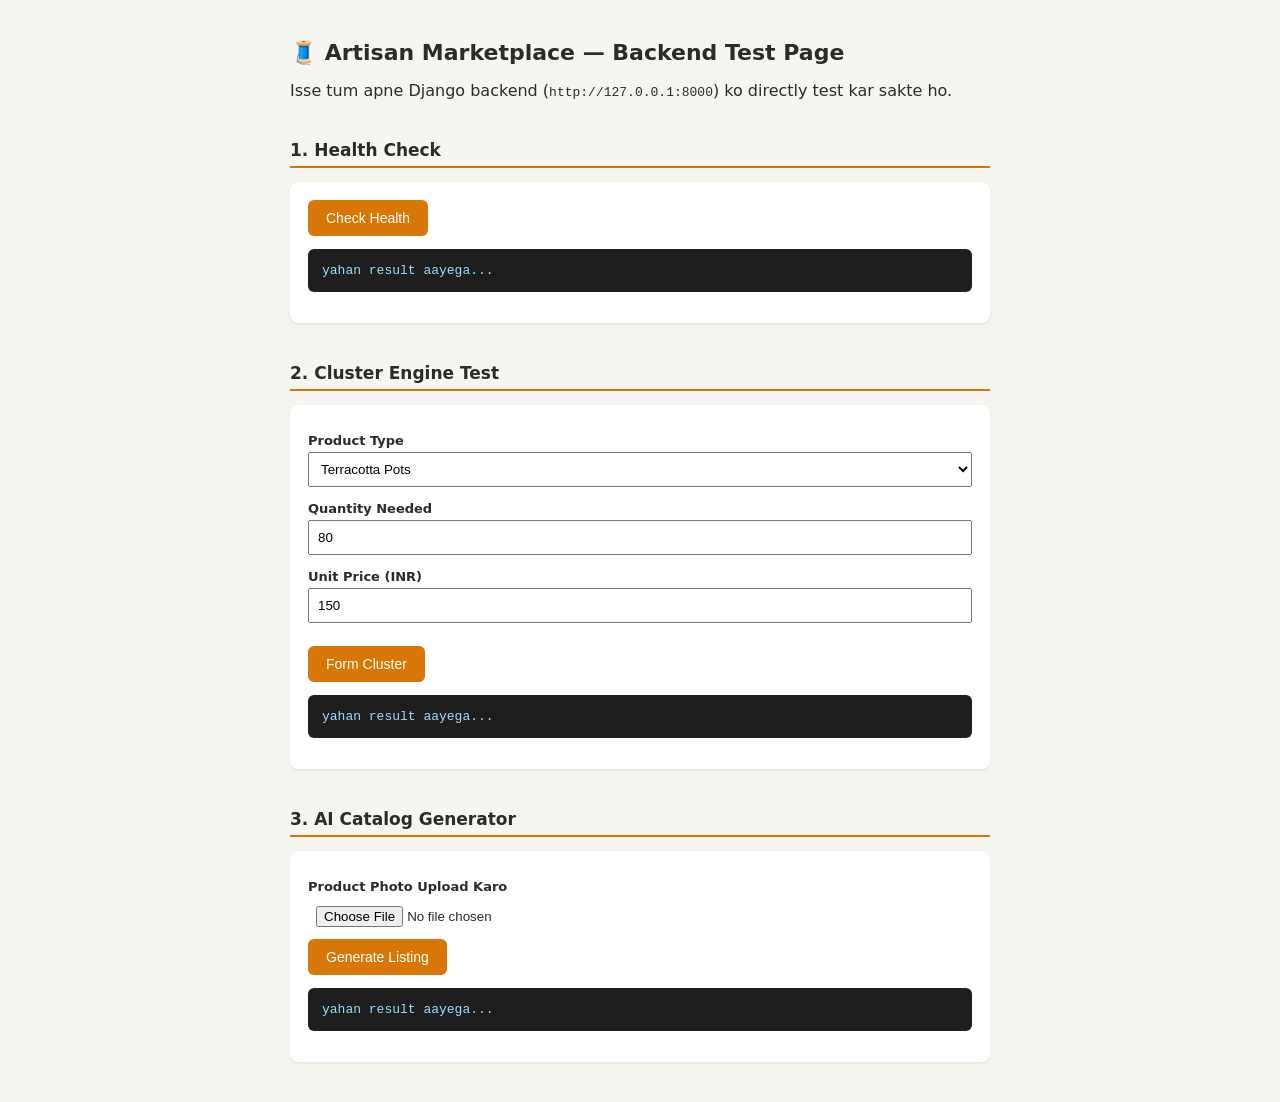
<file: test.html>
<!DOCTYPE html>
<html lang="en">
<head>
<meta charset="UTF-8" />
<title>Artisan Marketplace — Backend Test</title>
<style>
  body { font-family: system-ui, sans-serif; max-width: 700px; margin: 40px auto; padding: 0 20px; background: #f7f5f0; color: #2b2b2b; }
  h1 { font-size: 22px; }
  h2 { font-size: 17px; margin-top: 40px; border-bottom: 2px solid #d97706; padding-bottom: 6px; }
  button { background: #d97706; color: white; border: none; padding: 10px 18px; border-radius: 6px; cursor: pointer; font-size: 14px; }
  button:hover { background: #b45309; }
  button:disabled { background: #ccc; cursor: not-allowed; }
  input, select { padding: 8px; margin: 4px 0; width: 100%; box-sizing: border-box; }
  label { font-size: 13px; font-weight: 600; display: block; margin-top: 10px; }
  pre { background: #1e1e1e; color: #9cdcfe; padding: 14px; border-radius: 6px; overflow-x: auto; white-space: pre-wrap; word-break: break-word; }
  .card { background: white; border-radius: 8px; padding: 18px; box-shadow: 0 1px 3px rgba(0,0,0,0.1); margin-top: 12px; }
  img#preview { max-width: 200px; display: block; margin-top: 10px; border-radius: 6px; }
</style>
</head>
<body>

<h1>🧵 Artisan Marketplace — Backend Test Page</h1>
<p>Isse tum apne Django backend (<code>http://127.0.0.1:8000</code>) ko directly test kar sakte ho.</p>

<h2>1. Health Check</h2>
<div class="card">
  <button onclick="checkHealth()">Check Health</button>
  <pre id="healthOut">yahan result aayega...</pre>
</div>

<h2>2. Cluster Engine Test</h2>
<div class="card">
  <label>Product Type</label>
  <select id="productType">
    <option>Terracotta Pots</option>
    <option>Handloom Sarees</option>
    <option>Wood Carvings</option>
  </select>
  <label>Quantity Needed</label>
  <input id="quantity" type="number" value="80" />
  <label>Unit Price (INR)</label>
  <input id="unitPrice" type="number" value="150" />
  <br /><br />
  <button onclick="runCluster()">Form Cluster</button>
  <pre id="clusterOut">yahan result aayega...</pre>
</div>

<h2>3. AI Catalog Generator</h2>
<div class="card">
  <label>Product Photo Upload Karo</label>
  <input id="photoInput" type="file" accept="image/*" onchange="previewImage(event)" />
  <img id="preview" style="display:none" />
  <br />
  <button onclick="runCatalog()" id="catalogBtn">Generate Listing</button>
  <pre id="catalogOut">yahan result aayega...</pre>
</div>

<script>
const BASE = "http://127.0.0.1:8000/api";

async function checkHealth() {
  const out = document.getElementById("healthOut");
  out.textContent = "Loading...";
  try {
    const res = await fetch(`${BASE}/health/`);
    const data = await res.json();
    out.textContent = JSON.stringify(data, null, 2);
  } catch (e) {
    out.textContent = "Error: " + e.message + "\n\n(Server chal raha hai kya? python manage.py runserver)";
  }
}

async function runCluster() {
  const out = document.getElementById("clusterOut");
  out.textContent = "Loading...";
  const order = {
    productType: document.getElementById("productType").value,
    quantityNeeded: parseInt(document.getElementById("quantity").value),
    unitPriceInr: parseInt(document.getElementById("unitPrice").value),
  };
  try {
    const res = await fetch(`${BASE}/cluster/`, {
      method: "POST",
      headers: { "Content-Type": "application/json" },
      body: JSON.stringify({ order }),
    });
    const data = await res.json();
    out.textContent = JSON.stringify(data, null, 2);
  } catch (e) {
    out.textContent = "Error: " + e.message;
  }
}

let base64Image = null;
let mediaType = null;

function previewImage(event) {
  const file = event.target.files[0];
  if (!file) return;
  mediaType = file.type;
  const reader = new FileReader();
  reader.onload = () => {
    base64Image = reader.result.split(",")[1];
    const img = document.getElementById("preview");
    img.src = reader.result;
    img.style.display = "block";
  };
  reader.readAsDataURL(file);
}

async function runCatalog() {
  const out = document.getElementById("catalogOut");
  if (!base64Image) {
    out.textContent = "Pehle ek photo upload karo.";
    return;
  }
  out.textContent = "AI photo analyze kar raha hai... (10-20 sec lag sakte hain)";
  document.getElementById("catalogBtn").disabled = true;
  try {
    const res = await fetch(`${BASE}/catalog/`, {
      method: "POST",
      headers: { "Content-Type": "application/json" },
      body: JSON.stringify({ imageBase64: base64Image, mediaType }),
    });
    const data = await res.json();
    out.textContent = JSON.stringify(data, null, 2);
  } catch (e) {
    out.textContent = "Error: " + e.message;
  } finally {
    document.getElementById("catalogBtn").disabled = false;
  }
}
</script>

</body>
</html>
</file>
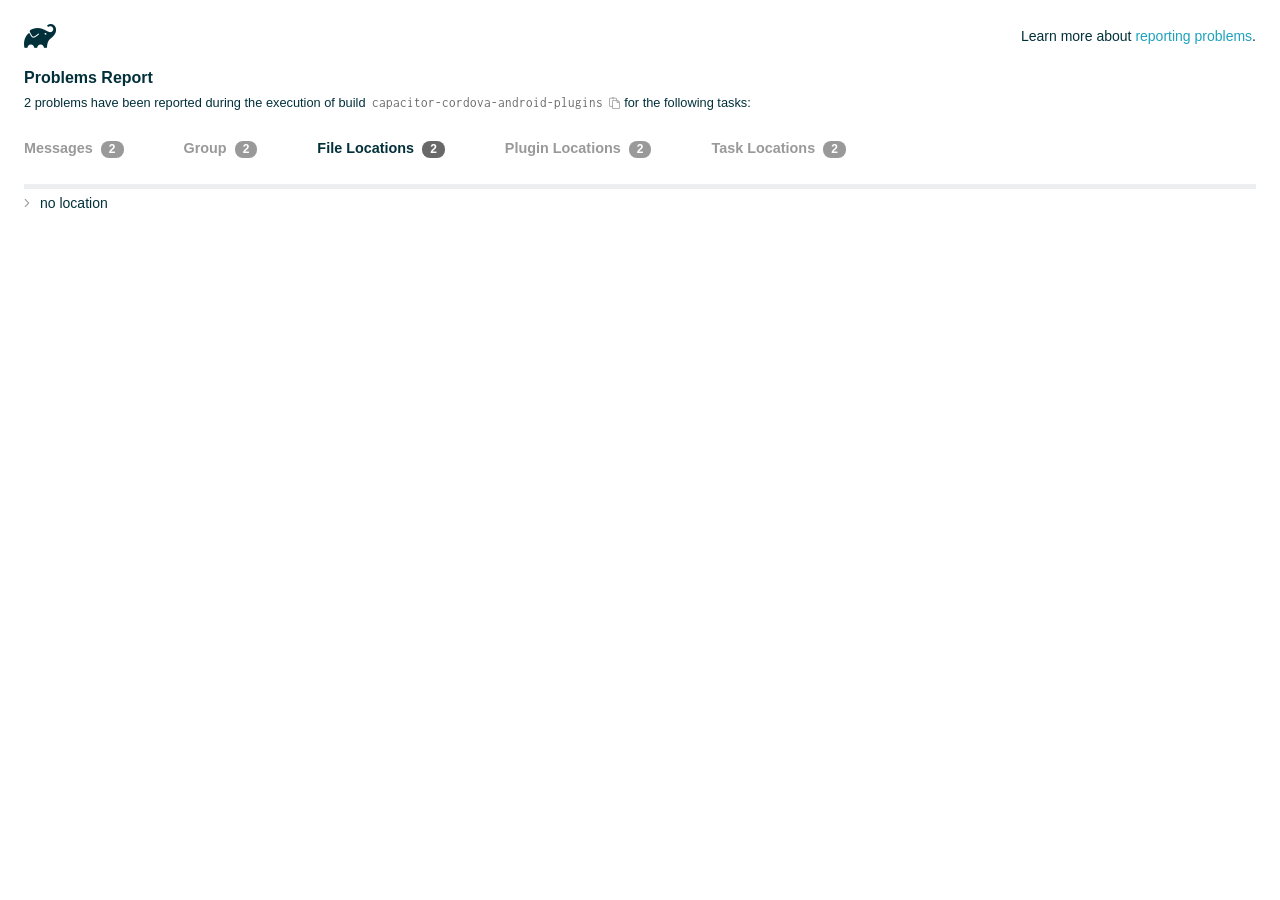
<file: frontend/android/capacitor-cordova-android-plugins/build/reports/problems/problems-report.html>
<!DOCTYPE html>

<html lang="en">
<head>
    <!-- Required meta tags -->
    <meta charset="utf-8">
    <meta name="viewport" content="width=device-width, initial-scale=1, shrink-to-fit=no">

                    <style type="text/css">
                /*! normalize.css v7.0.0 | MIT License | github.com/necolas/normalize.css */
html {
    line-height: 1.15;
    -ms-text-size-adjust: 100%;
    -webkit-text-size-adjust: 100%
}

body {
    margin: 0
}

article, aside, footer, header, nav, section {
    display: block
}

h1 {
    font-size: 2em;
    margin: .67em 0
}

figcaption, figure, main {
    display: block
}

figure {
    margin: 1em 40px
}

hr {
    box-sizing: content-box;
    height: 0;
    overflow: visible
}

pre {
    font-family: monospace, monospace;
    font-size: 1em
}

a {
    background-color: transparent;
    -webkit-text-decoration-skip: objects
}

abbr[title] {
    border-bottom: none;
    text-decoration: underline;
    text-decoration: underline dotted
}

b, strong {
    font-weight: inherit
}

b, strong {
    font-weight: bolder
}

code, kbd, samp {
    font-family: monospace, monospace;
    font-size: 1em
}

dfn {
    font-style: italic
}

mark {
    background-color: #ff0;
    color: #000
}

small {
    font-size: 80%
}

sub, sup {
    font-size: 75%;
    line-height: 0;
    position: relative;
    vertical-align: baseline
}

sub {
    bottom: -.25em
}

sup {
    top: -.5em
}

audio, video {
    display: inline-block
}

audio:not([controls]) {
    display: none;
    height: 0
}

img {
    border-style: none
}

svg:not(:root) {
    overflow: hidden
}

button, input, optgroup, select, textarea {
    font-family: sans-serif;
    font-size: 100%;
    line-height: 1.15;
    margin: 0
}

button, input {
    overflow: visible
}

button, select {
    text-transform: none
}

[type=reset], [type=submit], button, html [type=button] {
    -webkit-appearance: button
}

[type=button]::-moz-focus-inner, [type=reset]::-moz-focus-inner, [type=submit]::-moz-focus-inner, button::-moz-focus-inner {
    border-style: none;
    padding: 0
}

[type=button]:-moz-focusring, [type=reset]:-moz-focusring, [type=submit]:-moz-focusring, button:-moz-focusring {
    outline: 1px dotted ButtonText
}

fieldset {
    padding: .35em .75em .625em
}

legend {
    box-sizing: border-box;
    color: inherit;
    display: table;
    max-width: 100%;
    padding: 0;
    white-space: normal
}

progress {
    display: inline-block;
    vertical-align: baseline
}

textarea {
    overflow: auto
}

[type=checkbox], [type=radio] {
    box-sizing: border-box;
    padding: 0
}

[type=number]::-webkit-inner-spin-button, [type=number]::-webkit-outer-spin-button {
    height: auto
}

[type=search] {
    -webkit-appearance: textfield;
    outline-offset: -2px
}

[type=search]::-webkit-search-cancel-button, [type=search]::-webkit-search-decoration {
    -webkit-appearance: none
}

::-webkit-file-upload-button {
    -webkit-appearance: button;
    font: inherit
}

details, menu {
    display: block
}

summary {
    display: list-item
}

canvas {
    display: inline-block
}

template {
    display: none
}

[hidden] {
    display: none
}

/* configuration cache styles */

.report-wrapper {
    margin: 0;
    padding: 0 24px;
}

.gradle-logo {
    width: 32px;
    height: 24px;
    background-image: url("[data-uri]");
    background-size: contain;
}

.header {
    display: flex;
    flex-wrap: wrap;
    top: 0;
    left: 0;
    width: 100%;
    padding-top: 24px;
    background-color: white;
}

.learn-more {
    margin-left: auto;
    align-self: center;
    font-size: 0.875rem;
    font-weight: normal;
}

.title {
    display: flex;
    align-items: center;
    padding: 18px 0 24px 0;
    flex: 1 0 100%;
}

.content {
    font-size: 0.875rem;
    white-space: nowrap;
}

.content ol:first-of-type {
    margin: 0;
}

.tree-btn {
    cursor: pointer;
    display: inline-block;
    width: 16px;
    height: 16px;
    background-size: contain;
    background-repeat: no-repeat;
    vertical-align: middle;
    margin-top: -0.2em;
}

.tree-btn.collapsed {
    background-image: url('data:image/svg+xml;utf8,<svg xmlns="http://www.w3.org/2000/svg" viewBox="0 0 192 512"><path d="M166.9 264.5l-117.8 116c-4.7 4.7-12.3 4.7-17 0l-7.1-7.1c-4.7-4.7-4.7-12.3 0-17L127.3 256 25.1 155.6c-4.7-4.7-4.7-12.3 0-17l7.1-7.1c4.7-4.7 12.3-4.7 17 0l117.8 116c4.6 4.7 4.6 12.3-.1 17z" fill="%23999999" stroke="%23999999"/></svg>');
}

.tree-btn.expanded {
    background-image: url('data:image/svg+xml;utf8,<svg xmlns="http://www.w3.org/2000/svg" viewBox="0 0 256 512"><path d="M119.5 326.9L3.5 209.1c-4.7-4.7-4.7-12.3 0-17l7.1-7.1c4.7-4.7 12.3-4.7 17 0L128 287.3l100.4-102.2c4.7-4.7 12.3-4.7 17 0l7.1 7.1c4.7 4.7 4.7 12.3 0 17L136.5 327c-4.7 4.6-12.3 4.6-17-.1z" fill="%23999999" stroke="%23999999"/></svg>');
}

ul .tree-btn {
    margin-right: 3px;
}

.leaf-icon {
    display: inline-block;
    width: 16px;
    height: 16px;
    background-image: url('data:image/svg+xml;utf8,<svg xmlns="http://www.w3.org/2000/svg" viewBox="0 0 256 512"><path d="M32 256 H224" stroke="%23999999" stroke-width="48" stroke-linecap="round"/></svg>');
    background-size: contain;
    background-repeat: no-repeat;
    vertical-align: middle;
    margin-top: -0.2em;
}

.invisible-text {
    user-select: all; /* Allow the text to be selectable */
    color: transparent; /* Hide the text */
    text-indent: -9999px; /* Move the text out of view */
    position: relative;
    white-space: pre; /* Preserve meaningful whitespace in the invisible text for copying */
}

.text-for-copy {
    display: inline-block;
}

.enum-icon {
    display: inline-block;
    width: 16px;
    height: 16px;
    background-image: url('data:image/svg+xml;utf8,<svg xmlns="http://www.w3.org/2000/svg" viewBox="0 0 1024 1024"><circle cx="512" cy="512" r="200" /></svg>');
    background-size: contain;
    background-repeat: no-repeat;
    vertical-align: middle;
    margin-inline-start: 0.5ex;
    margin-inline-end: 0.5ex;
    margin-top: -0.2em;
}

.error-icon {
    display: inline-block;
    width: 16px;
    height: 16px;
    background-image: url('data:image/svg+xml;utf8,<svg xmlns="http://www.w3.org/2000/svg" viewBox="0 0 320 512"><path d="M193.94 256L296.5 153.44l21.15-21.15c3.12-3.12 3.12-8.19 0-11.31l-22.63-22.63c-3.12-3.12-8.19-3.12-11.31 0L160 222.06 36.29 98.34c-3.12-3.12-8.19-3.12-11.31 0L2.34 120.97c-3.12 3.12-3.12 8.19 0 11.31L126.06 256 2.34 379.71c-3.12 3.12-3.12 8.19 0 11.31l22.63 22.63c3.12 3.12 8.19 3.12 11.31 0L160 289.94 262.56 392.5l21.15 21.15c3.12 3.12 8.19 3.12 11.31 0l22.63-22.63c3.12-3.12 3.12-8.19 0-11.31L193.94 256z" fill="%23FC461E" stroke="%23FC461E"/></svg>');
    background-size: contain;
    background-repeat: no-repeat;
    vertical-align: middle;
    margin-inline-start: 0.5ex;
    margin-inline-end: 0.5ex;
    margin-top: -0.2em;
}

.advice-icon {
    display: inline-block;
    width: 16px;
    height: 16px;
    background-image: url('data:image/svg+xml;utf8,<svg width="800px" height="800px" viewBox="-4.93 0 122.88 122.88" version="1.1" id="Layer_1" xmlns="http://www.w3.org/2000/svg" xmlns:xlink="http://www.w3.org/1999/xlink"  style="enable-background:new 0 0 113.01 122.88" xml:space="preserve"><g><path d="M44.13,102.06c-1.14,0.03-2.14-0.81-2.3-1.96c-0.17-1.2,0.64-2.31,1.82-2.54c-1.3-7.37-4.85-11.43-8.6-15.72 c-2.92-3.34-5.95-6.81-8.34-11.92c-2.35-5.03-3.64-10.23-3.6-15.63c0.05-5.4,1.42-10.96,4.4-16.71c0.02-0.04,0.04-0.07,0.06-0.11 l0,0c3.91-6.62,9.38-11.04,15.47-13.52c5.11-2.09,10.66-2.8,16.1-2.3c5.42,0.5,10.73,2.2,15.37,4.94 c5.9,3.49,10.75,8.67,13.42,15.21c1.44,3.54,2.42,7.49,2.54,11.82c0.12,4.31-0.62,8.96-2.61,13.88 c-2.66,6.59-6.18,10.68-9.47,14.51c-3.03,3.53-5.85,6.81-7.42,11.84c0.89,0.21,1.59,0.94,1.73,1.9c0.17,1.24-0.7,2.39-1.94,2.56 l-0.77,0.11c-0.14,1.09-0.23,2.26-0.27,3.51l0.25-0.04c1.24-0.17,2.39,0.7,2.56,1.94c0.17,1.24-0.7,2.39-1.94,2.56l-0.78,0.11 c0.01,0.15,0.02,0.3,0.03,0.45l0,0c0.07,0.88,0.08,1.73,0.03,2.54l0.13-0.02c1.25-0.15,2.38,0.74,2.54,1.98 c0.15,1.25-0.74,2.38-1.98,2.54l-1.68,0.21c-1.2,3.11-3.34,5.48-5.87,6.94c-1.74,1.01-3.67,1.59-5.61,1.71 c-1.97,0.12-3.96-0.25-5.78-1.13c-2.08-1.02-3.94-2.71-5.29-5.14c-0.65-0.33-1.13-0.97-1.23-1.75c-0.04-0.31-0.01-0.61,0.07-0.89 c-0.39-1.16-0.68-2.43-0.87-3.83l-0.07,0.01c-1.24,0.17-2.39-0.7-2.56-1.94c-0.17-1.24,0.7-2.39,1.94-2.56l0.54-0.08 C44.19,104.32,44.18,103.16,44.13,102.06L44.13,102.06z M2.18,58.86C1.01,58.89,0.04,57.98,0,56.81c-0.04-1.17,0.88-2.14,2.05-2.18 l8.7-0.3c1.17-0.04,2.14,0.88,2.18,2.05c0.04,1.17-0.88,2.14-2.05,2.18L2.18,58.86L2.18,58.86z M110.68,50.25 c1.16-0.12,2.2,0.73,2.32,1.89c0.12,1.16-0.73,2.2-1.89,2.32l-8.66,0.91c-1.16,0.12-2.2-0.73-2.32-1.89 c-0.12-1.16,0.73-2.2,1.89-2.32L110.68,50.25L110.68,50.25z M94.91,14.78c0.65-0.97,1.96-1.23,2.93-0.58 c0.97,0.65,1.23,1.96,0.58,2.93l-4.84,7.24c-0.65,0.97-1.96,1.23-2.93,0.58c-0.97-0.65-1.23-1.96-0.58-2.93L94.91,14.78 L94.91,14.78z M57.63,2.06c0.03-1.17,1-2.09,2.16-2.06c1.17,0.03,2.09,1,2.06,2.16l-0.22,8.7c-0.03,1.17-1,2.09-2.16,2.06 c-1.17-0.03-2.09-1-2.06-2.16L57.63,2.06L57.63,2.06z M13.88,15.53c-0.86-0.8-0.9-2.14-0.11-2.99c0.8-0.86,2.14-0.9,2.99-0.11 l6.37,5.94c0.86,0.8,0.9,2.14,0.11,2.99c-0.8,0.86-2.14,0.9-2.99,0.11L13.88,15.53L13.88,15.53z M47.88,96.95l18.49-2.63 c1.59-6.7,5.05-10.73,8.8-15.08c3.08-3.58,6.36-7.4,8.76-13.34c1.76-4.35,2.41-8.43,2.31-12.19c-0.1-3.75-0.96-7.21-2.24-10.34 c-2.3-5.63-6.51-10.11-11.65-13.15c-4.11-2.43-8.8-3.94-13.59-4.37c-4.77-0.44-9.64,0.19-14.13,2.02 c-5.26,2.15-9.99,5.97-13.39,11.72c-2.64,5.12-3.86,10.02-3.9,14.73c-0.04,4.74,1.11,9.33,3.2,13.8c2.13,4.56,4.97,7.8,7.69,10.92 C42.47,83.9,46.48,88.49,47.88,96.95L47.88,96.95z M65.62,99.02l-17.27,2.45c0.05,1.1,0.07,2.25,0.05,3.47l17.05-2.42 C65.47,101.29,65.52,100.12,65.62,99.02L65.62,99.02z M48.49,109.52c0.12,0.92,0.3,1.76,0.53,2.54l16.55-2.04 c0.11-0.86,0.13-1.77,0.05-2.74l0,0l0-0.02l-0.01-0.17L48.49,109.52L48.49,109.52z M51.37,116.36c0.64,0.67,1.35,1.19,2.1,1.55 c1.15,0.56,2.42,0.79,3.67,0.72c1.29-0.08,2.57-0.47,3.74-1.15c1.1-0.64,2.09-1.53,2.88-2.65L51.37,116.36L51.37,116.36z"/></g></svg>');
    background-size: contain;
    background-repeat: no-repeat;
    vertical-align: middle;
    margin-inline-start: 0.5ex;
    margin-inline-end: 0.5ex;
    margin-top: -0.2em;
}

.warning-icon {
    display: inline-block;
    width: 13px;
    height: 13px;
    background-image: url('data:image/svg+xml;utf8,<svg xmlns="http://www.w3.org/2000/svg" viewBox="0 0 576 512"><path d="M270.2 160h35.5c3.4 0 6.1 2.8 6 6.2l-7.5 196c-.1 3.2-2.8 5.8-6 5.8h-20.5c-3.2 0-5.9-2.5-6-5.8l-7.5-196c-.1-3.4 2.6-6.2 6-6.2zM288 388c-15.5 0-28 12.5-28 28s12.5 28 28 28 28-12.5 28-28-12.5-28-28-28zm281.5 52L329.6 24c-18.4-32-64.7-32-83.2 0L6.5 440c-18.4 31.9 4.6 72 41.6 72H528c36.8 0 60-40 41.5-72zM528 480H48c-12.3 0-20-13.3-13.9-24l240-416c6.1-10.6 21.6-10.7 27.7 0l240 416c6.2 10.6-1.5 24-13.8 24z" fill="%23DEAD22" stroke="%23DEAD22"/></svg>');
    background-size: contain;
    background-repeat: no-repeat;
    vertical-align: middle;
    margin-inline-start: 0.3ex;
    margin-inline-end: 1.1ex;
    margin-top: -0.1em;
}

.documentation-button {
    cursor: pointer;
    display: inline-block;
    width: 13px;
    height: 13px;
    background-image: url('data:image/svg+xml;utf8,<svg xmlns="http://www.w3.org/2000/svg" viewBox="0 0 512 512"><path d="M256 340c-15.464 0-28 12.536-28 28s12.536 28 28 28 28-12.536 28-28-12.536-28-28-28zm7.67-24h-16c-6.627 0-12-5.373-12-12v-.381c0-70.343 77.44-63.619 77.44-107.408 0-20.016-17.761-40.211-57.44-40.211-29.144 0-44.265 9.649-59.211 28.692-3.908 4.98-11.054 5.995-16.248 2.376l-13.134-9.15c-5.625-3.919-6.86-11.771-2.645-17.177C185.658 133.514 210.842 116 255.67 116c52.32 0 97.44 29.751 97.44 80.211 0 67.414-77.44 63.849-77.44 107.408V304c0 6.627-5.373 12-12 12zM256 40c118.621 0 216 96.075 216 216 0 119.291-96.61 216-216 216-119.244 0-216-96.562-216-216 0-119.203 96.602-216 216-216m0-32C119.043 8 8 119.083 8 256c0 136.997 111.043 248 248 248s248-111.003 248-248C504 119.083 392.957 8 256 8z" fill="%23999999" stroke="%23999999"/></svg>');
    background-size: contain;
    background-repeat: no-repeat;
    vertical-align: middle;
    margin-inline-start: 0.5ex;
    margin-inline-end: 0.5ex;
    margin-top: -0.2em;
}

.documentation-button::selection {
    color: transparent;
}

.documentation-button:hover {
    color: transparent;
}

.copy-button {
    cursor: pointer;
    display: inline-block;
    width: 12px;
    height: 12px;
    background-image: url('data:image/svg+xml;utf8,<svg xmlns="http://www.w3.org/2000/svg" viewBox="0 0 448 512"><path d="M433.941 193.941l-51.882-51.882A48 48 0 0 0 348.118 128H320V80c0-26.51-21.49-48-48-48h-66.752C198.643 13.377 180.858 0 160 0s-38.643 13.377-45.248 32H48C21.49 32 0 53.49 0 80v288c0 26.51 21.49 48 48 48h80v48c0 26.51 21.49 48 48 48h224c26.51 0 48-21.49 48-48V227.882a48 48 0 0 0-14.059-33.941zm-22.627 22.627a15.888 15.888 0 0 1 4.195 7.432H352v-63.509a15.88 15.88 0 0 1 7.431 4.195l51.883 51.882zM160 30c9.941 0 18 8.059 18 18s-8.059 18-18 18-18-8.059-18-18 8.059-18 18-18zM48 384c-8.822 0-16-7.178-16-16V80c0-8.822 7.178-16 16-16h66.752c6.605 18.623 24.389 32 45.248 32s38.643-13.377 45.248-32H272c8.822 0 16 7.178 16 16v48H176c-26.51 0-48 21.49-48 48v208H48zm352 96H176c-8.822 0-16-7.178-16-16V176c0-8.822 7.178-16 16-16h144v72c0 13.2 10.8 24 24 24h72v208c0 8.822-7.178 16-16 16z" fill="%23999999" stroke="%23999999"/></svg>');
    background-size: contain;
    background-repeat: no-repeat;
    vertical-align: middle;
    margin-inline-start: 0.5ex;
    margin-top: -0.2em;
}

.groups{
    display: flex;
    border-bottom: 1px solid #EDEEEF;
    flex: 1 0 100%;
}

.uncategorized {
    display: flex;
    border-top: 4px solid #EDEEEF;
    flex: 1 0 100%;
}

.group-selector {
    padding: 0 52px 24px 0;
    font-size: 0.9rem;
    font-weight: bold;
    color: #999999;
    cursor: pointer;
}

.group-selector__count {
    margin: 0 8px;
    border-radius: 8px;
    background-color: #999;
    color: #fff;
    padding: 1px 8px 2px;
    font-size: 0.75rem;
}

.group-selector--active {
    color: #02303A;
    cursor: auto;
}

.group-selector--active .group-selector__count {
    background-color: #686868;
}

.group-selector--disabled {
    cursor: not-allowed;
}

.accordion-header {
    cursor: pointer;
}

.container {
    padding-left: 0.5em;
    padding-right: 0.5em;
}

.stacktrace {
    border-radius: 4px;
    overflow-x: auto;
    padding: 0.5rem;
    margin-bottom: 0;
    min-width: 1000px;
}

/* Lato (bold, regular) */
@font-face {
    font-display: swap;
    font-family: Lato;
    font-weight: 500;
    font-style: normal;
    src: url("https://assets.gradle.com/lato/fonts/lato-semibold/lato-semibold.woff2") format("woff2"),
    url("https://assets.gradle.com/lato/fonts/lato-semibold/lato-semibold.woff") format("woff");
}

@font-face {
    font-display: swap;
    font-family: Lato;
    font-weight: bold;
    font-style: normal;
    src: url("https://assets.gradle.com/lato/fonts/lato-bold/lato-bold.woff2") format("woff2"),
    url("https://assets.gradle.com/lato/fonts/lato-bold/lato-bold.woff") format("woff");
}

* {
    -webkit-box-sizing: border-box;
    -moz-box-sizing: border-box;
    box-sizing: border-box;
}

html,
body {
    margin: 0;
    padding: 0;
}

html {
    font-family: "Lato", "Helvetica Neue", Arial, sans-serif;
    font-size: 16px;
    font-weight: 400;
    line-height: 1.5;
}

body {
    color: #02303A;
    background-color: #ffffff;
    -webkit-text-size-adjust: 100%;
    -ms-text-size-adjust: 100%;
    -webkit-font-smoothing: antialiased;
}


/* typography */
h1, h2, h3, h4, h5, h6 {
    color: #02303A;
    text-rendering: optimizeLegibility;
    margin: 0;
}

h1 {
    font-size: 1rem;
}

h2 {
    font-size: 0.9rem;
}

h3 {
    font-size: 1.125rem;
}

h4, h5, h6 {
    font-size: 0.875rem;
}

h1 code {
    font-weight: bold;
}

ul, ol, dl {
    list-style-position: outside;
    line-height: 1.6;
    padding: 0;
    margin: 0 0 0 20px;
    list-style-type: none;
}

li {
    line-height: 2;
}

a {
    color: #1DA2BD;
    text-decoration: none;
    transition: all 0.3s ease, visibility 0s;
}

a:hover {
    color: #35c1e4;
}

/* code */
code, pre {
    font-family: Inconsolata, Monaco, "Courier New", monospace;
    font-style: normal;
    font-variant-ligatures: normal;
    font-variant-caps: normal;
    font-variant-numeric: normal;
    font-variant-east-asian: normal;
    font-weight: normal;
    font-stretch: normal;
    color: #686868;
}

*:not(pre) > code {
    letter-spacing: 0;
    padding: 0.1em 0.5ex;
    text-rendering: optimizeSpeed;
    word-spacing: -0.15em;
    word-wrap: break-word;
}

pre {
    font-size: 0.75rem;
    line-height: 1.8;
    margin-top: 0;
    margin-bottom: 1.5em;
    padding: 1rem;
}

pre code {
    background-color: transparent;
    color: inherit;
    line-height: 1.8;
    font-size: 100%;
    padding: 0;
}

a code {
    color: #1BA8CB;
}

pre.code, pre.programlisting, pre.screen, pre.tt {
    background-color: #f7f7f8;
    border-radius: 4px;
    font-size: 1em;
    line-height: 1.45;
    margin-bottom: 1.25em;
    overflow-x: auto;
    padding: 1rem;
}

li em, p em {
    padding: 0 1px;
}

code em, tt em {
    text-decoration: none;
}

code + .copy-button {
    margin-inline-start: 0.2ex;
}

.java-exception {
    font-size: 0.75rem;
    padding-left: 24px;
}

.java-exception ul {
    margin: 0;
    line-height: inherit;
}

.java-exception code {
    white-space: pre;
}

.java-exception-part-toggle {
    user-select: none;
    cursor: pointer;
    border-radius: 2px;
    padding: 0.1em 0.2em;
    background: azure;
    color: #686868;
}

                </style>
    <!-- Inconsolata is used as a default monospace font in the report. -->
    <link rel="stylesheet" href="https://fonts.googleapis.com/css?family=Inconsolata:400,700" />

    <title>Gradle Configuration Cache</title>
</head>
<body>

<div id="playground"></div>

<div class="report" id="report">
    Loading...
</div>

<script type="text/javascript">
function configurationCacheProblems() { return (
// begin-report-data
{"diagnostics":[{"locations":[{"pluginId":"com.android.internal.library"}],"problem":[{"text":"Declaring dependencies using multi-string notation has been deprecated."}],"severity":"WARNING","problemDetails":[{"text":"This will fail with an error in Gradle 10."}],"contextualLabel":"Declaring dependencies using multi-string notation has been deprecated.","documentationLink":"https://docs.gradle.org/9.2.0/userguide/upgrading_version_9.html#dependency_multi_string_notation","problemId":[{"name":"deprecation","displayName":"Deprecation"},{"name":"declaring-dependencies-using-multi-string-notation","displayName":"Declaring dependencies using multi-string notation has been deprecated."}],"solutions":[[{"text":"Please use single-string notation instead: \"com.android.tools.lint:lint-gradle:31.13.0\"."}]]},{"locations":[{"pluginId":"com.android.internal.library"}],"problem":[{"text":"Declaring dependencies using multi-string notation has been deprecated."}],"severity":"WARNING","problemDetails":[{"text":"This will fail with an error in Gradle 10."}],"contextualLabel":"Declaring dependencies using multi-string notation has been deprecated.","documentationLink":"https://docs.gradle.org/9.2.0/userguide/upgrading_version_9.html#dependency_multi_string_notation","problemId":[{"name":"deprecation","displayName":"Deprecation"},{"name":"declaring-dependencies-using-multi-string-notation","displayName":"Declaring dependencies using multi-string notation has been deprecated."}],"solutions":[[{"text":"Please use single-string notation instead: \"com.android.tools.build:aapt2:8.13.0-13719691:windows\"."}]]}],"problemsReport":{"totalProblemCount":2,"buildName":"capacitor-cordova-android-plugins","requestedTasks":"","documentationLink":"https://docs.gradle.org/9.2.0/userguide/reporting_problems.html","documentationLinkCaption":"Problem report","summaries":[]}}
// end-report-data
);}
</script>
                <script type="text/javascript">
                !function(n,t){"object"==typeof exports&&"object"==typeof module?module.exports=t():"function"==typeof define&&define.amd?define([],t):"object"==typeof exports?exports["configuration-cache-report"]=t():n["configuration-cache-report"]=t()}(globalThis,()=>{return void 0===Math.imul&&(Math.imul=function(n,t){return(4294901760&n)*(65535&t)+(65535&n)*(0|t)|0}),void 0===ArrayBuffer.isView&&(ArrayBuffer.isView=function(n){return null!=n&&null!=n.__proto__&&n.__proto__.__proto__===Int8Array.prototype.__proto__}),void 0===Array.prototype.fill&&Object.defineProperty(Array.prototype,"fill",{value:function(n){if(null==this)throw new TypeError("this is null or not defined");for(var t=Object(this),r=t.length>>>0,i=0|arguments[1],e=i<0?Math.max(r+i,0):Math.min(i,r),u=arguments[2],o=void 0===u?r:0|u,a=o<0?Math.max(r+o,0):Math.min(o,r);e<a;)t[e]=n,e++;return t}}),[Int8Array,Int16Array,Uint16Array,Int32Array,Float32Array,Float64Array].forEach(function(n){void 0===n.prototype.fill&&Object.defineProperty(n.prototype,"fill",{value:Array.prototype.fill})}),void 0===Math.clz32&&(Math.clz32=(n=Math.log,t=Math.LN2,function(r){var i=r>>>0;return 0===i?32:31-(n(i)/t|0)|0})),globalThis["org.gradle.buildtool.internal:configuration-cache-report"]=function(n){"use strict";var t,r,i,e,u,o,a,f,s,c,h,l,_,v,g,d,w,b,m,p,k,y,q,j,B,C,x,P,S,I,z,T,L,E,M,N,A,F,D,O,R,H,$,G,U,Q,V,W,Y,K,Z,J,X,nn,tn,rn,en,un,on,an,fn,sn,cn,hn,ln,_n,vn,gn,dn,wn,bn,mn,pn,kn,yn,qn,jn,Bn,Cn,xn,Pn,Sn,In,zn,Tn,Ln=Math.imul,En=ArrayBuffer.isView,Mn=Math.clz32;function Nn(){}function An(){}function Fn(){}function Dn(n,t){if(!(t>=0))throw ue($t("Requested element count "+t+" is less than zero."));return function(n,t){if(!(t>=0))throw ue($t("Requested element count "+t+" is less than zero."));if(0===t)return ou();if(t>=n.length)return function(n){switch(n.length){case 0:return ou();case 1:return $r(n[0]);default:return function(n){return oi(function(n,t){return new hu(n,t=t!==b&&t)}(n))}(n)}}(n);if(1===t)return $r(n[0]);var r=0,i=ui(t),e=0,u=n.length;n:for(;e<u;){var o=n[e];if(e=e+1|0,i.h(o),(r=r+1|0)===t)break n}return i}(n,tt(n.length-t|0,0))}function On(n,t,r,i,e,u,o){return t=t===b?", ":t,r=r===b?"":r,i=i===b?"":i,e=e===b?-1:e,u=u===b?"...":u,o=o===b?null:o,function(n,t,r,i,e,u,o,a){r=r===b?", ":r,i=i===b?"":i,e=e===b?"":e,u=u===b?-1:u,o=o===b?"...":o,a=a===b?null:a,t.i(i);var f=0,s=0,c=n.length;n:for(;s<c;){var h=n[s];if(s=s+1|0,(f=f+1|0)>1&&t.i(r),!(u<0||f<=u))break n;Tu(t,h,a)}return u>=0&&f>u&&t.i(o),t.i(e),t}(n,Le(),t,r,i,e,u,o).toString()}function Rn(n){return n.length-1|0}function Hn(n,t,r,i,e,u,o){return t=t===b?", ":t,r=r===b?"":r,i=i===b?"":i,e=e===b?-1:e,u=u===b?"...":u,o=o===b?null:o,$n(n,Le(),t,r,i,e,u,o).toString()}function $n(n,t,r,i,e,u,o,a){r=r===b?", ":r,i=i===b?"":i,e=e===b?"":e,u=u===b?-1:u,o=o===b?"...":o,a=a===b?null:a,t.i(i);var f=0,s=n.j();n:for(;s.k();){var c=s.l();if((f=f+1|0)>1&&t.i(r),!(u<0||f<=u))break n;Tu(t,c,a)}return u>=0&&f>u&&t.i(o),t.i(e),t}function Gn(n){return new nt(n)}function Un(n){if(n.m())throw we("List is empty.");return n.n(0)}function Qn(n){if(zr(n,vt)){var t;switch(n.o()){case 0:t=ou();break;case 1:t=$r(zr(n,_t)?n.n(0):n.j().l());break;default:t=Vn(n)}return t}return au(Zn(n))}function Vn(n){return oi(n)}function Wn(n){if(zr(n,vt)&&n.o()<=1)return Qn(n);var t=Zn(n);return function(n){var t=(n.o()/2|0)-1|0;if(t<0)return k;var r=fu(n),i=0;if(i<=t)do{var e=i;i=i+1|0;var u=n.n(e);n.z1(e,n.n(r)),n.z1(r,u),r=r-1|0}while(e!==t)}(t),t}function Yn(n,t){if(!(t>=0))throw ue($t("Requested element count "+t+" is less than zero."));return function(n,t){if(!(t>=0))throw ue($t("Requested element count "+t+" is less than zero."));if(0===t)return ou();if(zr(n,vt)){if(t>=n.o())return Qn(n);if(1===t)return $r(function(n){if(zr(n,_t))return Un(n);var t=n.j();if(!t.k())throw we("Collection is empty.");return t.l()}(n))}var r=0,i=ui(t),e=n.j();n:for(;e.k();){var u=e.l();if(i.h(u),(r=r+1|0)===t)break n}return au(i)}(n,tt(n.o()-t|0,0))}function Kn(n,t){if(!(t>=0))throw ue($t("Requested element count "+t+" is less than zero."));if(0===t)return ou();var r=n.o();if(t>=r)return Qn(n);if(1===t)return $r(Jn(n));var i=ui(t);if(zr(n,Yi)){var e=r-t|0;if(e<r)do{var u=e;e=e+1|0,i.h(n.n(u))}while(e<r)}else for(var o=n.p(r-t|0);o.k();){var a=o.l();i.h(a)}return i}function Zn(n){return zr(n,vt)?Vn(n):Xn(n,ei())}function Jn(n){if(n.m())throw we("List is empty.");return n.n(fu(n))}function Xn(n,t){for(var r=n.j();r.k();){var i=r.l();t.h(i)}return t}function nt(n){this.r_1=n}function tt(n,t){return n<t?t:n}function rt(n,t){return n>t?t:n}function it(n,t){return E.u(n,t,-1)}function et(n,t){return new bu(n,t)}function ut(n){var t=n.j();if(!t.k())return ou();var r=t.l();if(!t.k())return $r(r);var i=ei();for(i.h(r);t.k();)i.h(t.l());return i}function ot(n){this.v_1=n}function at(n,t){this.w_1=n,this.x_1=t}function ft(n){return n}function st(n,t){return n-t|0}function ct(n){return n}function ht(n){return String.fromCharCode(n)}function lt(){}function _t(){}function vt(){}function gt(){}function dt(){}function wt(){}function bt(){}function mt(n,t){this.g1_1=n,this.h1_1=t}function pt(n){var t=null==n?null:$t(n);return null==t?"null":t}function kt(){t=this,this.j1_1=new yt(0,-2147483648),this.k1_1=new yt(-1,2147483647),this.l1_1=8,this.m1_1=64}function yt(n,r){null==t&&new kt,Fn.call(this),this.n1_1=n,this.o1_1=r}function qt(n){var t=n>>5,r=new Int32Array(t+1|0),i=1<<(31&n);return r[t]=r[t]|i,r}function jt(){}function Bt(n){this.y1_1=n,this.x1_1=0}function Ct(){return It(),r}function xt(){return It(),i}function Pt(){return It(),e}function St(){return It(),u}function It(){a||(a=!0,r=new ArrayBuffer(8),i=new Float64Array(Ct()),new Float32Array(Ct()),e=new Int32Array(Ct()),xt()[0]=-1,u=0!==Pt()[0]?1:0,o=1-St()|0)}function zt(n,t){return Tt(n)?Lt(n,t):n.b(t)}function Tt(n){return"string"==typeof n}function Lt(n,t){return n.charCodeAt(t)}function Et(n){return Tt(n)?n.length:n.a()}function Mt(n,t,r){return Tt(n)?Re(n,t,r):n.c(t,r)}function Nt(n){return $t(n)}function At(n,t){var r;switch(typeof n){case"number":r="number"==typeof t?Ft(n,t):t instanceof yt?Ft(n,t.v1()):Dt(n,t);break;case"string":case"boolean":r=Dt(n,t);break;default:r=function(n,t){return n.d(t)}(n,t)}return r}function Ft(n,t){var r;if(n<t)r=-1;else if(n>t)r=1;else if(n===t){var i;if(0!==n)i=0;else{var e=1/n;i=e===1/t?0:e<0?-1:1}r=i}else r=n!=n?t!=t?0:1:-1;return r}function Dt(n,t){return n<t?-1:n>t?1:0}function Ot(n){if(!("kotlinHashCodeValue$"in n)){var t=Rt(),r=new Object;r.value=t,r.enumerable=!1,Object.defineProperty(n,"kotlinHashCodeValue$",r)}return n.kotlinHashCodeValue$}function Rt(){return 4294967296*Math.random()|0}function Ht(n){return n=n===b?null:n,Object.create(n)}function $t(n){return null==n?"null":function(n){return t=n,Array.isArray(t)||En(n);var t}(n)?"[...]":"function"!=typeof n.toString?function(n){return Object.prototype.toString.call(n)}(n):n.toString()}function Gt(n){if(null==n)return 0;var t,r=typeof n;switch(r){case"object":t="function"==typeof n.hashCode?n.hashCode():Ot(n);break;case"function":t=Ot(n);break;case"number":t=function(n){return It(),(0|n)===n?Sr(n):(xt()[0]=n,Ln(Pt()[(It(),o)],31)+Pt()[St()]|0)}(n);break;case"boolean":t=Ut(n);break;case"string":t=Qt(String(n));break;case"bigint":t=function(n){for(var t=BigInt(32),r=BigInt(4294967295),i=n<0?-n:n,e=0,u=n<0?-1:1;0!=i;){var o=Number(i&r);e=Ln(31,e)+o|0,i>>=t}return Ln(e,u)}(n);break;case"symbol":t=function(n){var t,r=(t=n,Symbol.keyFor(t)!=b?(f===b&&(f=new Map),f):(s===b&&(s=new WeakMap),s)),i=r.get(n);if(i!==b)return i;var e=Rt();return r.set(n,e),e}(n);break;default:t=function(){throw new Error("Unexpected typeof `"+r+"`")}()}return t}function Ut(n){return n?1231:1237}function Qt(n){var t=0,r=0,i=n.length-1|0;if(r<=i)do{var e=r;r=r+1|0;var u=n.charCodeAt(e);t=Ln(t,31)+u|0}while(e!==i);return t}function Vt(n,t){return null==n?null==t:null!=t&&("object"==typeof n&&"function"==typeof n.equals?n.equals(t):n!=n?t!=t:"number"==typeof n&&"number"==typeof t?n===t&&(0!==n||1/n==1/t):n===t)}function Wt(n,t){null!=Error.captureStackTrace?Error.captureStackTrace(n,t):n.stack=(new Error).stack}function Yt(n){return n.prototype}function Kt(n){return n===b}function Zt(n,t,r){Jt(n,"message",function(n,t){var r;if(Kt(n)){var i;if(Kt(t))i=n;else{var e=null==t?null:t.toString();i=null==e?b:e}r=i}else r=null==n?b:n;return r}(t,r)),Jt(n,"cause",r),Jt(n,"name",Object.getPrototypeOf(n).constructor.name)}function Jt(n,t,r){Object.defineProperty(n,t,{configurable:!0,writable:!0,value:r})}function Xt(n){var t;return null==n?function(){throw Ce()}():t=n,t}function nr(){throw Pe()}function tr(){throw Ie()}function rr(){return qr(),c}function ir(){return qr(),h}function er(){return qr(),l}function ur(){return qr(),v}function or(){return qr(),g}function ar(n,t){if(qr(),_r(n,t))return 0;var r=gr(n),i=gr(t);return r&&!i?-1:!r&&i?1:gr(sr(n,t))?-1:1}function fr(n,t){qr();var r=n.o1_1>>>16|0,i=65535&n.o1_1,e=n.n1_1>>>16|0,u=65535&n.n1_1,o=t.o1_1>>>16|0,a=65535&t.o1_1,f=t.n1_1>>>16|0,s=0,c=0,h=0,l=0;return s=(s=s+((c=(c=c+((h=(h=h+((l=l+(u+(65535&t.n1_1)|0)|0)>>>16|0)|0)+(e+f|0)|0)>>>16|0)|0)+(i+a|0)|0)>>>16|0)|0)+(r+o|0)|0,new yt((h&=65535)<<16|(l&=65535),(s&=65535)<<16|(c&=65535))}function sr(n,t){return qr(),fr(n,t.s1())}function cr(n,t){if(qr(),dr(n))return rr();if(dr(t))return rr();if(_r(n,ur()))return wr(t)?ur():rr();if(_r(t,ur()))return wr(n)?ur():rr();if(gr(n))return gr(t)?cr(br(n),br(t)):br(cr(br(n),t));if(gr(t))return br(cr(n,br(t)));if(mr(n,or())&&mr(t,or()))return pr(hr(n)*hr(t));var r=n.o1_1>>>16|0,i=65535&n.o1_1,e=n.n1_1>>>16|0,u=65535&n.n1_1,o=t.o1_1>>>16|0,a=65535&t.o1_1,f=t.n1_1>>>16|0,s=65535&t.n1_1,c=0,h=0,l=0,_=0;return l=l+((_=_+Ln(u,s)|0)>>>16|0)|0,_&=65535,h=(h=h+((l=l+Ln(e,s)|0)>>>16|0)|0)+((l=(l&=65535)+Ln(u,f)|0)>>>16|0)|0,l&=65535,c=(c=(c=c+((h=h+Ln(i,s)|0)>>>16|0)|0)+((h=(h&=65535)+Ln(e,f)|0)>>>16|0)|0)+((h=(h&=65535)+Ln(u,a)|0)>>>16|0)|0,h&=65535,c=c+(((Ln(r,s)+Ln(i,f)|0)+Ln(e,a)|0)+Ln(u,o)|0)|0,new yt(l<<16|_,(c&=65535)<<16|h)}function hr(n){return qr(),4294967296*n.o1_1+function(n){return qr(),n.n1_1>=0?n.n1_1:4294967296+n.n1_1}(n)}function lr(n,t){if(qr(),t<2||36<t)throw ie("radix out of range: "+t);if(dr(n))return"0";if(gr(n)){if(_r(n,ur())){var r=vr(t),i=n.r1(r),e=sr(cr(i,r),n).u1();return lr(i,t)+e.toString(t)}return"-"+lr(br(n),t)}for(var u=2===t?31:t<=10?9:t<=21?7:t<=35?6:5,o=pr(Math.pow(t,u)),a=n,f="";;){var s=a.r1(o),c=sr(a,cr(s,o)).u1().toString(t);if(dr(a=s))return c+f;for(;c.length<u;)c="0"+c;f=c+f}}function _r(n,t){return qr(),n.o1_1===t.o1_1&&n.n1_1===t.n1_1}function vr(n){return qr(),new yt(n,n<0?-1:0)}function gr(n){return qr(),n.o1_1<0}function dr(n){return qr(),0===n.o1_1&&0===n.n1_1}function wr(n){return qr(),!(1&~n.n1_1)}function br(n){return qr(),n.s1()}function mr(n,t){return qr(),ar(n,t)<0}function pr(n){if(qr(),(t=n)!=t)return rr();if(n<=-0x8000000000000000)return ur();if(n+1>=0x8000000000000000)return qr(),_;if(n<0)return br(pr(-n));var t,r=4294967296;return new yt(n%r|0,n/r|0)}function kr(n,t){return qr(),ar(n,t)>0}function yr(n,t){return qr(),ar(n,t)>=0}function qr(){d||(d=!0,c=vr(0),h=vr(1),l=vr(-1),_=new yt(-1,2147483647),v=new yt(0,-2147483648),g=vr(16777216))}function jr(n,t,r,i,e,u,o,a,f){null!=e&&(t.prototype=Object.create(e.prototype),t.prototype.constructor=t);var s=function(n,t,r,i,e,u){return{kind:n,simpleName:t,associatedObjectKey:i,associatedObjects:e,suspendArity:u,$kClass$:b,defaultConstructor:r,iid:"interface"===n?(w===b&&(w=0),w=w+1|0):b}}(n,r,i,a,f,o);t.$metadata$=s,null!=u&&((Vt(s.iid,b)?t.prototype:t).$imask$=function(n){for(var t=1,r=[],i=0,e=n.length;i<e;){var u=n[i];i=i+1|0;var o=t,a=u.prototype.$imask$,f=null==a?u.$imask$:a;null!=f&&(r.push(f),o=f.length);var s=u.$metadata$.iid,c=null==s?null:qt(s);null!=c&&(r.push(c),o=Math.max(o,c.length)),o>t&&(t=o)}return function(n,t){for(var r=0,i=new Int32Array(n);r<n;){for(var e=r,u=0,o=0,a=t.length;o<a;){var f=t[o];o=o+1|0,e<f.length&&(u|=f[e])}i[e]=u,r=r+1|0}return i}(t,r)}(u))}function Br(n,t,r,i,e,u,o,a){jr("class",n,t,r,i,e,u,o,a)}function Cr(n,t,r,i,e,u,o,a){jr("object",n,t,r,i,e,u,o,a)}function xr(n,t,r,i,e,u,o,a){jr("interface",n,t,r,i,e,u,o,a)}function Pr(n,t,r,i){Cr(n,"Companion",b,t,r,i,b,b)}function Sr(n){return n instanceof yt?n.u1():function(n){return n>2147483647?2147483647:n<-2147483648?-2147483648:0|n}(n)}function Ir(n,t){return new Pu(n,t)}function zr(n,t){return function(n,t){var r=n.$imask$;return null!=r&&function(n,t){var r=t>>5;if(r>n.length)return!1;var i=1<<(31&t);return!(0===(n[r]&i))}(r,t)}(n,t.$metadata$.iid)}function Tr(n){return"string"==typeof n||zr(n,Nn)}function Lr(n){return new fi(n)}function Er(n,t,r){for(var i=new Int32Array(r),e=0,u=0,o=0,a=0,f=n.length;a<f;){var s=Lt(n,a);a=a+1|0;var c=t[ct(s)];if(u|=(31&c)<<o,c<32){var h=e;e=h+1|0,i[h]=u,u=0,o=0}else o=o+5|0}return i}function Mr(n,t){for(var r=0,i=n.length-1|0,e=-1,u=0;r<=i;)if(t>(u=n[e=(r+i|0)/2|0]))r=e+1|0;else{if(t===u)return e;i=e-1|0}return e-(t<u?1:0)|0}function Nr(){m=this;var n="ABCDEFGHIJKLMNOPQRSTUVWXYZabcdefghijklmnopqrstuvwxyz0123456789+/",t=new Int32Array(128),r=0,i=Et(n)-1|0;if(r<=i)do{var e=r;r=r+1|0,t[ct(Lt(n,e))]=e}while(r<=i);var u=Er("[base64]/DxENVNU+B9zCwBwBPPCkDPNnBPqDYY1R8B7FkFgTgwGgwUwmBgKwBuBScmEP/BPPPPPPrBP8B7F1B/ErBqC6B7BiBmBfQsBUwCw/KwqIwLwETPcPjQgJxFgBlBsD",t,222),o=new Int32Array(u.length),a=0,f=u.length-1|0;if(a<=f)do{var s=a;a=a+1|0,o[s]=0===s?u[s]:o[s-1|0]+u[s]|0}while(a<=f);this.a2_1=o,this.b2_1=Er("[base64]/BPPPPPPBPf4FrBjEhBpC3B5BKaWPrBOwCk/KsCuLqDHPbPxPsFtEaaqDL",t,222),this.c2_1=Er("[base64]//v+85BkwvoIsgoyI4yguI0whiwEowri4CoghsJowgqYowgm4DkwgsY/nwnzPowhmYkg6wI8yggZswikwHgxgmIoxgqYkwgk4DkxgmIkgoioBsgssoBgzgyI8g9gL8g9kI0wgwJoxgkoC0wgioFkw/[base64]//3q16B///q1qBH/qlqq9Bholqq9B1i00a1q10qD1op1HkwmigEigiy6Cptogq1Bixo1kDq7/j00B2qgoBWGFm1lz50B6s5q1+BGWhggzhwBFFhgk4//Bo2jigE8wguI8wguI8wgugUog1qoB4qjmIwwi2KgkYHHH4lBgiFWkgIWoghssMmz5smrBZ3q1y50B5sm7gzBtz1smzB5smz50BqzqtmzB5sgzqzBF2/9//5BowgoIwmnkzPkwgk4C8ys65BkgoqI0wgy6FghquZo2giY0ghiIsgh24B4ghsQ8QF/v1q1OFs0O8iCHHF1qggz/B8wg6Iznv+//B08QgohsjK0QGFk7hsQ4gB",t,222)}function Ar(){return null==m&&new Nr,m}function Fr(){p=this,this.d2_1=new Int32Array([170,186,688,704,736,837,890,7468,7544,7579,8305,8319,8336,8560,9424,11388,42652,42864,43e3,43868]),this.e2_1=new Int32Array([1,1,9,2,5,1,1,63,1,37,1,1,13,16,26,2,2,1,2,4])}function Dr(){return null==p&&new Fr,p}function Or(){}function Rr(){}function Hr(n){return function(n){if(n.m())return[];for(var t=n.o(),r=Array(t),i=n.j(),e=0;i.k();){var u=e;e=u+1|0,r[u]=i.l()}return r}(n)}function $r(n){return new fi([n])}function Gr(n){return n<0&&function(){throw ke("Index overflow has happened.")}(),n}function Ur(n){return void 0!==n.toArray?n.toArray():Hr(n)}function Qr(n){return function(n,t){for(var r=0,i=n.length;r<i;){var e=n[r];r=r+1|0,t.h(e)}return t}(i=[n],(t=i.length,r=Ht(Yt(yi)),ki(t,1,r),r));var t,r,i}function Vr(){Ve.call(this)}function Wr(n){this.i2_1=n,this.g2_1=0,this.h2_1=-1}function Yr(n,t){this.m2_1=n,Wr.call(this,n),P.o2(t,this.m2_1.o()),this.g2_1=t}function Kr(){Vr.call(this),this.r2_1=0}function Zr(){iu.call(this),this.y2_1=null,this.z2_1=null}function Jr(){Vr.call(this)}function Xr(n){if(!(n>=0))throw ue($t("capacity must be non-negative."));return Array(n)}function ni(n,t,r){n.fill(null,t,r)}function ti(n,t){return function(n,t){if(!(t>=0))throw ue($t("Invalid new array size: "+t+"."));return function(n,t){var r=n.slice(0,t);void 0!==n.$type$&&(r.$type$=n.$type$);var i=n.length;if(t>i)for(r.length=t;i<t;){var e=i;i=e+1|0,r[e]=null}return r}(n,t)}(n,t)}function ri(){y=this;var n=ui(0);n.g_1=!0,this.h3_1=n}function ii(){return null==y&&new ri,y}function ei(){return n=Ht(Yt(fi)),fi.call(n,[]),n;var n}function ui(n){return function(n,t){if(fi.call(t,[]),!(n>=0))throw ue($t("Negative initial capacity: "+n));return t}(n,Ht(Yt(fi)))}function oi(n){return function(n,t){var r=Ur(n);return fi.call(t,r),t}(n,Ht(Yt(fi)))}function ai(n,t){return P.i3(t,n.o()),t}function fi(n){ii(),Kr.call(this),this.f_1=n,this.g_1=!1}function si(n,t,r,i,e){if(r===i)return n;var u=(r+i|0)/2|0,o=si(n,t,r,u,e),a=si(n,t,u+1|0,i,e),f=o===t?n:t,s=r,c=u+1|0,h=r;if(h<=i)do{var l=h;if(h=h+1|0,s<=u&&c<=i){var _=o[s],v=a[c];e.compare(_,v)<=0?(f[l]=_,s=s+1|0):(f[l]=v,c=c+1|0)}else s<=u?(f[l]=o[s],s=s+1|0):(f[l]=a[c],c=c+1|0)}while(l!==i);return f}function ci(n,t){return(3&n)-(3&t)|0}function hi(n){return function(n,t){Zr.call(t),_i.call(t),t.p3_1=n}(Ci(),n),n}function li(){return hi(Ht(Yt(_i)))}function _i(){this.q3_1=null}function vi(n){Vr.call(this),this.s3_1=n}function gi(n){di.call(this,n)}function di(n){Jr.call(this),this.z3_1=n}function wi(n){this.f4_1=n}function bi(n){Vr.call(this),this.g4_1=n}function mi(n,t){return Jr.call(t),yi.call(t),t.h4_1=n,t}function pi(n){return mi(Ci(),n),n}function ki(n,t,r){return mi(function(n,t){return function(n,t,r){if(xi(n,r),!(t>0))throw ue($t("Non-positive load factor: "+t));return r}(n,t,Ht(Yt($i)))}(n,t),r),r}function yi(){}function qi(n,t){return 0===(r=Ln(tt(t,1),3))?0:1<<31-Mn(r);var r}function ji(n,t){return Mn(t)+1|0}function Bi(n){if(n.t4_1.q4_1!==n.v4_1)throw je("The backing map has been modified after this entry was obtained.")}function Ci(){return xi(8,n=Ht(Yt($i))),n;var n}function xi(n,t){return $i.call(t,Xr(n),null,new Int32Array(n),new Int32Array(qi(0,n)),2,0),t}function Pi(n){return n.j4_1.length}function Si(n){return n.m4_1.length}function Ii(n){n.q4_1=n.q4_1+1|0}function zi(n,t){!function(n,t){var r=Pi(n)-n.o4_1|0,i=n.o4_1-n.o()|0;return r<t&&(i+r|0)>=t&&i>=(Pi(n)/4|0)}(n,t)?function(n,t){if(t<0)throw ve("too many elements");if(t>Pi(n)){var r=P.w4(Pi(n),t);n.j4_1=ti(n.j4_1,r);var i=n,e=n.k4_1;i.k4_1=null==e?null:ti(e,r),n.l4_1=function(n,t){if(!(t>=0))throw ue($t("Invalid new array size: "+t+"."));return function(n,t){for(var r=n.length,i=t.length,e=0,u=t;e<r&&e<i;){var o=e,a=e;e=a+1|0,u[o]=n[a]}return t}(n,new Int32Array(t))}(n.l4_1,r);var u=qi(0,r);u>Si(n)&&Ei(n,u)}}(n,n.o4_1+t|0):Li(n,!0)}function Ti(n,t){return null==t?0:Ln(Gt(t),-1640531527)>>>n.p4_1|0}function Li(n,t){for(var r=0,i=0,e=n.k4_1;r<n.o4_1;){var u=n.l4_1[r];u>=0&&(n.j4_1[i]=n.j4_1[r],null!=e&&(e[i]=e[r]),t&&(n.l4_1[i]=u,n.m4_1[u]=i+1|0),i=i+1|0),r=r+1|0}ni(n.j4_1,i,n.o4_1),null==e||ni(e,i,n.o4_1),n.o4_1=i}function Ei(n,t){Ii(n),n.o4_1>n.r4_1&&Li(n,!1),n.m4_1=new Int32Array(t),n.p4_1=ji(0,t);for(var r=0;r<n.o4_1;){var i=r;if(r=i+1|0,!Mi(n,i))throw ae("This cannot happen with fixed magic multiplier and grow-only hash array. Have object hashCodes changed?")}}function Mi(n,t){for(var r=Ti(n,n.j4_1[t]),i=n.n4_1;;){if(0===n.m4_1[r])return n.m4_1[r]=t+1|0,n.l4_1[t]=r,!0;if((i=i-1|0)<0)return!1;var e=r;r=e-1|0,0===e&&(r=Si(n)-1|0)}}function Ni(n,t){for(var r=Ti(n,t),i=n.n4_1;;){var e=n.m4_1[r];if(0===e)return-1;if(e>0&&Vt(n.j4_1[e-1|0],t))return e-1|0;if((i=i-1|0)<0)return-1;var u=r;r=u-1|0,0===u&&(r=Si(n)-1|0)}}function Ai(){this.x4_1=-1640531527,this.y4_1=8,this.z4_1=2,this.a5_1=-1}function Fi(n){this.b5_1=n,this.c5_1=0,this.d5_1=-1,this.e5_1=this.b5_1.q4_1,this.f5()}function Di(n){Fi.call(this,n)}function Oi(n){Fi.call(this,n)}function Ri(n){Fi.call(this,n)}function Hi(n,t){this.t4_1=n,this.u4_1=t,this.v4_1=this.t4_1.q4_1}function $i(n,t,r,i,e,u){this.j4_1=n,this.k4_1=t,this.l4_1=r,this.m4_1=i,this.n4_1=e,this.o4_1=u,this.p4_1=ji(0,Si(this)),this.q4_1=0,this.r4_1=0,this.s4_1=!1}function Gi(){}function Ui(){return hi(n=Ht(Yt(Qi))),Qi.call(n),n;var n}function Qi(){}function Vi(){return pi(n=Ht(Yt(Wi))),Wi.call(n),n;var n}function Wi(){}function Yi(){}function Ki(){}function Zi(n){Ki.call(this),this.k6_1=n}function Ji(){Xi.call(this)}function Xi(){Ki.call(this),this.m6_1=""}function ne(){if(!B){B=!0;var n="undefined"!=typeof process&&process.versions&&!!process.versions.node;j=n?new Zi(process.stdout):new Ji}}function te(n){return Zt(n),ee.call(n),n}function re(n,t){return Zt(t,n),ee.call(t),t}function ie(n){var t=re(n,Ht(Yt(ee)));return Wt(t,ie),t}function ee(){Wt(this,ee)}function ue(n){var t=function(n,t){return _e(n,t),oe.call(t),t}(n,Ht(Yt(oe)));return Wt(t,ue),t}function oe(){Wt(this,oe)}function ae(n){var t=function(n,t){return _e(n,t),fe.call(t),t}(n,Ht(Yt(fe)));return Wt(t,ae),t}function fe(){Wt(this,fe)}function se(){var n,t=(le(n=Ht(Yt(he))),he.call(n),n);return Wt(t,se),t}function ce(n){var t=function(n,t){return _e(n,t),he.call(t),t}(n,Ht(Yt(he)));return Wt(t,ce),t}function he(){Wt(this,he)}function le(n){return te(n),ge.call(n),n}function _e(n,t){return re(n,t),ge.call(t),t}function ve(n){var t=_e(n,Ht(Yt(ge)));return Wt(t,ve),t}function ge(){Wt(this,ge)}function de(){var n,t=(le(n=Ht(Yt(be))),be.call(n),n);return Wt(t,de),t}function we(n){var t=function(n,t){return _e(n,t),be.call(t),t}(n,Ht(Yt(be)));return Wt(t,we),t}function be(){Wt(this,be)}function me(n){var t=function(n,t){return _e(n,t),pe.call(t),t}(n,Ht(Yt(pe)));return Wt(t,me),t}function pe(){Wt(this,pe)}function ke(n){var t=function(n,t){return _e(n,t),ye.call(t),t}(n,Ht(Yt(ye)));return Wt(t,ke),t}function ye(){Wt(this,ye)}function qe(){var n,t=(le(n=Ht(Yt(Be))),Be.call(n),n);return Wt(t,qe),t}function je(n){var t=function(n,t){return _e(n,t),Be.call(t),t}(n,Ht(Yt(Be)));return Wt(t,je),t}function Be(){Wt(this,Be)}function Ce(){var n,t=(le(n=Ht(Yt(xe))),xe.call(n),n);return Wt(t,Ce),t}function xe(){Wt(this,xe)}function Pe(){var n,t=(le(n=Ht(Yt(Se))),Se.call(n),n);return Wt(t,Pe),t}function Se(){Wt(this,Se)}function Ie(){var n,t=(le(n=Ht(Yt(ze))),ze.call(n),n);return Wt(t,Ie),t}function ze(){Wt(this,ze)}function Te(n){return Ee.call(n,""),n}function Le(){return Te(Ht(Yt(Ee)))}function Ee(n){this.v5_1=n}function Me(n){var t=ht(n).toUpperCase();return t.length>1?n:Lt(t,0)}function Ne(n){return function(n){return 9<=n&&n<=13||28<=n&&n<=32||160===n||n>4096&&(5760===n||8192<=n&&n<=8202||8232===n||8233===n||8239===n||8287===n||12288===n)}(n)}function Ae(){C=this,this.q6_1=new RegExp("[\\\\^$*+?.()|[\\]{}]","g"),this.r6_1=new RegExp("[\\\\$]","g"),this.s6_1=new RegExp("\\$","g")}function Fe(){return null==C&&new Ae,C}function De(n,t){Fe(),this.v6_1=n,this.w6_1=function(n){if(zr(n,vt)){var t;switch(n.o()){case 0:t=yu();break;case 1:t=Qr(zr(n,_t)?n.n(0):n.j().l());break;default:t=Xn(n,(function(n,t,r){ki(n,1,r),Wi.call(r)}(n.o(),0,r=Ht(Yt(Wi))),r))}return t}var r;return function(n){switch(n.o()){case 0:return yu();case 1:return Qr(n.j().l());default:return n}}(Xn(n,Vi()))}(t),this.x6_1=new RegExp(n,Hn(t,"","gu",b,b,b,Oe)),this.y6_1=null,this.z6_1=null}function Oe(n){return n.d7_1}function Re(n,t,r){return Ue(),n.substring(t,r)}function He(n,t){return Ue(),n.substring(t)}function $e(n){this.e7_1=n}function Ge(n,t){return Ue(),function(n,t,r){if(r=r!==b&&r,Ue(),r){var i=n.length,e=t.length,u=Math.min(i,e);if(0===u)return i-e|0;var o=0;if(o<u)do{var a=o;o=o+1|0;var f=Lt(n,a),s=Lt(t,a);if(f!==s&&(f=Me(f))!==(s=Me(s))&&(f=Lt(ht(f).toLowerCase(),0))!==(s=Lt(ht(s).toLowerCase(),0)))return st(f,s)}while(o<u);return i-e|0}return At(n,t)}(n,t,!0)}function Ue(){x||(x=!0,new $e(Ge))}function Qe(n,t,r,i,e,u){return Hu(n,t,r,i,e,u=u!==b&&u)}function Ve(){}function We(n){this.h7_1=n,this.g7_1=0}function Ye(n,t){this.k7_1=n,We.call(this,n),P.o2(t,this.k7_1.o()),this.g7_1=t}function Ke(){this.n2_1=2147483639}function Ze(){Ve.call(this)}function Je(n){this.l7_1=n}function Xe(n,t){return t===n?"(this Map)":pt(t)}function nu(n,t){var r;n:{for(var i=n.s().j();i.k();){var e=i.l();if(Vt(e.a1(),t)){r=e;break n}}r=null}return r}function tu(){}function ru(n){this.m7_1=n,Ve.call(this)}function iu(){this.c3_1=null,this.d3_1=null}function eu(){}function uu(n){return n.length>0?Lr(n):ou()}function ou(){return null==I&&new su,I}function au(n){switch(n.o()){case 0:return ou();case 1:return $r(n.n(0));default:return n}}function fu(n){return n.o()-1|0}function su(){I=this,this.n7_1=new yt(-1478467534,-1720727600)}function cu(){}function hu(n,t){this.o7_1=n,this.p7_1=t}function lu(n,t){return zr(n,vt)?n.o():t}function _u(n,t){if(zr(t,vt))return n.q(t);for(var r=!1,i=t.j();i.k();){var e=i.l();n.h(e)&&(r=!0)}return r}function vu(){}function gu(n,t){this.s7_1=n,this.r7_1=n.t7_1.p(function(n,t){if(!(0<=t&&t<=n.o()))throw me("Position index "+t+" must be in range ["+Ir(0,n.o()).toString()+"].");return n.o()-t|0}(n,t))}function du(n){Ze.call(this),this.t7_1=n}function wu(n){this.v7_1=n,this.u7_1=n.w7_1.j()}function bu(n,t){this.w7_1=n,this.x7_1=t}function mu(n){for(;n.y7_1.k();){var t=n.y7_1.l();if(n.b8_1.e8_1(t)===n.b8_1.d8_1)return n.a8_1=t,n.z7_1=1,k}n.z7_1=0}function pu(n){this.b8_1=n,this.y7_1=n.c8_1.j(),this.z7_1=-1,this.a8_1=null}function ku(n,t,r){t=t===b||t,this.c8_1=n,this.d8_1=t,this.e8_1=r}function yu(){return null==T&&new qu,T}function qu(){T=this,this.f8_1=new yt(1993859828,793161749)}function ju(n,t,r){return Bu(Bu(n,r)-Bu(t,r)|0,r)}function Bu(n,t){var r=n%t|0;return r>=0?r:r+t|0}function Cu(){L=this,this.t_1=new Pu(1,0)}function xu(){return null==L&&new Cu,L}function Pu(n,t){xu(),zu.call(this,n,t,1)}function Su(n,t,r){vu.call(this),this.p8_1=r,this.q8_1=t,this.r8_1=this.p8_1>0?n<=t:n>=t,this.s8_1=this.r8_1?n:this.q8_1}function Iu(){}function zu(n,t,r){if(0===r)throw ue("Step must be non-zero.");if(-2147483648===r)throw ue("Step must be greater than Int.MIN_VALUE to avoid overflow on negation.");this.l8_1=n,this.m8_1=function(n,t,r){var i;if(r>0)i=n>=t?t:t-ju(t,n,r)|0;else{if(!(r<0))throw ue("Step is zero.");i=n<=t?t:t+ju(n,t,0|-r)|0}return i}(n,t,r),this.n8_1=r}function Tu(n,t,r){null!=r?n.i(r(t)):null==t||Tr(t)?n.i(t):t instanceof lt?n.y5(t.t8_1):n.i($t(t))}function Lu(n,t,r){if(n===t)return!0;if(!(r=r!==b&&r))return!1;var i=Me(n),e=Me(t);return i===e||Lt(ht(i).toLowerCase(),0)===Lt(ht(e).toLowerCase(),0)}function Eu(n,t,r,i){if(r=r!==b&&r,i=i===b?0:i,1===t.length){var e=t[0];if(0!==Et(e))return function(n,t,r,i){$u(i);var e=0,u=Mu(n,t,e,r);if(-1===u||1===i)return $r($t(n));var o=i>0,a=ui(o?rt(i,10):10);n:do{var f=$t(Mt(n,e,u));if(a.h(f),e=u+t.length|0,o&&a.o()===(i-1|0))break n;u=Mu(n,t,e,r)}while(-1!==u);var s=$t(Mt(n,e,Et(n)));return a.h(s),a}(n,e,r,i)}for(var u=function(n){return new ot(n)}(function(n,t,r,i,e){r=r===b?0:r,i=i!==b&&i,$u(e=e===b?0:e);var u,o,a=Lr(t);return new Qu(n,r,e,(u=a,o=i,function(n,t){var r=function(n,t,r,i){if(!i&&1===t.o()){var e=function(n){if(zr(n,_t))return function(n){var t;switch(n.o()){case 0:throw we("List is empty.");case 1:t=n.n(0);break;default:throw ue("List has more than one element.")}return t}(n);var t=n.j();if(!t.k())throw we("Collection is empty.");var r=t.l();if(t.k())throw ue("Collection has more than one element.");return r}(t),u=Mu(n,e,r);return u<0?null:Yu(u,e)}var o=Ir(tt(r,0),Et(n));if("string"==typeof n){var a=o.l8_1,f=o.m8_1,s=o.n8_1;if(s>0&&a<=f||s<0&&f<=a)do{var c,h=a;a=a+s|0;n:{for(var l=t.j();l.k();){var _=l.l();if(Qe(_,0,n,h,_.length,i)){c=_;break n}}c=null}if(null!=c)return Yu(h,c)}while(h!==f)}else{var v=o.l8_1,g=o.m8_1,d=o.n8_1;if(d>0&&v<=g||d<0&&g<=v)do{var w,b=v;v=v+d|0;n:{for(var m=t.j();m.k();){var p=m.l();if(Hu(p,0,n,b,p.length,i)){w=p;break n}}w=null}if(null!=w)return Yu(b,w)}while(b!==g)}return null}(n,u,t,o);return null==r?null:Yu(r.m9_1,r.n9_1.length)}))}(n,t,b,r,i)),o=ui(lu(u,10)),a=u.j();a.k();){var f=Ou(n,a.l());o.h(f)}return o}function Mu(n,t,r,i){return r=r===b?0:r,(i=i!==b&&i)||"string"!=typeof n?Nu(n,t,r,Et(n),i):n.indexOf(t,r)}function Nu(n,t,r,i,e,u){var o=(u=u!==b&&u)?it(rt(r,Ru(n)),tt(i,0)):Ir(tt(r,0),rt(i,Et(n)));if("string"==typeof n&&"string"==typeof t){var a=o.l8_1,f=o.m8_1,s=o.n8_1;if(s>0&&a<=f||s<0&&f<=a)do{var c=a;if(a=a+s|0,Qe(t,0,n,c,t.length,e))return c}while(c!==f)}else{var h=o.l8_1,l=o.m8_1,_=o.n8_1;if(_>0&&h<=l||_<0&&l<=h)do{var v=h;if(h=h+_|0,Hu(t,0,n,v,Et(t),e))return v}while(v!==l)}return-1}function Au(n){var t=0,r=Et(n)-1|0,i=!1;n:for(;t<=r;){var e=Ne(zt(n,i?r:t));if(i){if(!e)break n;r=r-1|0}else e?t=t+1|0:i=!0}return Mt(n,t,r+1|0)}function Fu(){this.u8_1=0,this.v8_1=1,this.w8_1=2}function Du(n){this.x8_1=n,this.y8_1=0,this.z8_1=0,this.a9_1=0,this.b9_1=0}function Ou(n,t){return $t(Mt(n,t.k8(),t.o8()+1|0))}function Ru(n){return Et(n)-1|0}function Hu(n,t,r,i,e,u){if(i<0||t<0||t>(Et(n)-e|0)||i>(Et(r)-e|0))return!1;var o=0;if(o<e)do{var a=o;if(o=o+1|0,!Lu(zt(n,t+a|0),zt(r,i+a|0),u))return!1}while(o<e);return!0}function $u(n){if(!(n>=0))throw ue($t("Limit must be non-negative, but was "+n));return k}function Gu(n){if(n.e9_1<0)n.c9_1=0,n.f9_1=null;else{var t;if(n.h9_1.k9_1>0?(n.g9_1=n.g9_1+1|0,t=n.g9_1>=n.h9_1.k9_1):t=!1,t||n.e9_1>Et(n.h9_1.i9_1))n.f9_1=Ir(n.d9_1,Ru(n.h9_1.i9_1)),n.e9_1=-1;else{var r=n.h9_1.l9_1(n.h9_1.i9_1,n.e9_1);if(null==r)n.f9_1=Ir(n.d9_1,Ru(n.h9_1.i9_1)),n.e9_1=-1;else{var i=r.o9(),e=r.p9();n.f9_1=function(n,t){return t<=-2147483648?xu().t_1:Ir(n,t-1|0)}(n.d9_1,i),n.d9_1=i+e|0,n.e9_1=n.d9_1+(0===e?1:0)|0}}n.c9_1=1}}function Uu(n){this.h9_1=n,this.c9_1=-1,this.d9_1=function(n,t,r){if(0>r)throw ue("Cannot coerce value to an empty range: maximum "+r+" is less than minimum 0.");return n<0?0:n>r?r:n}(n.j9_1,0,Et(n.i9_1)),this.e9_1=this.d9_1,this.f9_1=null,this.g9_1=0}function Qu(n,t,r,i){this.i9_1=n,this.j9_1=t,this.k9_1=r,this.l9_1=i}function Vu(n){this.q9_1=n}function Wu(n,t){this.m9_1=n,this.n9_1=t}function Yu(n,t){return new Wu(n,t)}function Ku(n,t){var r,i=n.className;return(r="(^|.*\\s+)"+t+"($|\\s+.*)",function(n,t){return De.call(t,n,yu()),t}(r,Ht(Yt(De)))).a7(i)}function Zu(n,t){this.r9_1=n,this.s9_1=t}function Ju(n){this.t9_1=n}function Xu(n,t,r){var i,e=Ya(),u=ho(),o=Wa().ja(t),a=ho();if(0===Et(r))i=Ua();else{var f=n.la_1,s=null==f?null:new Ju(f).y9(r,"Copy reference to the clipboard");i=null==s?Ua():s}return e.ma([u,o,a,i])}function no(n){n=n===b?null:n,this.la_1=n}function to(n,t,r){co.call(this),this.pa_1=n,this.qa_1=t,this.ra_1=r}function ro(n,t){this.ua_1=n,this.va_1=t}function io(n,t,r){r=r===b?null:r,co.call(this),this.ya_1=n,this.za_1=t,this.ab_1=r}function eo(n,t,r){r=r===b?null:r,co.call(this),this.bb_1=n,this.cb_1=t,this.db_1=r}function uo(n){co.call(this),this.eb_1=n}function oo(n){co.call(this),this.fb_1=n}function ao(n){co.call(this),this.gb_1=n}function fo(n){co.call(this),this.hb_1=n}function so(n){co.call(this),this.ib_1=n}function co(){}function ho(){return bo(),M}function lo(){return bo(),N}function _o(){return bo(),A}function vo(){return bo(),F}function go(n){return bo(),Ya().jb(cf(wo),n)}function wo(n){return bo(),n.kb(["invisible-text","text-for-copy"]),k}function bo(){D||(D=!0,M=go("`"),N=go(" "),A=go("("),F=go(")"))}function mo(n,t){co.call(this),this.lb_1=n,this.mb_1=t}function po(n){co.call(this),this.nb_1=n}function ko(n,t){co.call(this),this.ob_1=n,this.pb_1=t}function yo(n){co.call(this),this.qb_1=n}function qo(n){co.call(this),this.rb_1=n}function jo(n){co.call(this),this.sb_1=n}function Bo(n,t,r){co.call(this),this.tb_1=n,this.ub_1=t,this.vb_1=r}function Co(n){co.call(this),this.wb_1=n}function xo(n){co.call(this),this.xb_1=n}function Po(n){return n.bc_1.zb_1.o()}function So(){if(G)return k;G=!0,O=new No("Inputs",0,"Build configuration inputs"),R=new No("ByMessage",1,"Problems grouped by message"),H=new No("ByLocation",2,"Problems grouped by location"),$=new No("IncompatibleTasks",3,"Incompatible tasks")}function Io(n){Us.call(this),this.cc_1=n}function zo(n){Us.call(this),this.ec_1=n}function To(n){Us.call(this),this.fc_1=n}function Lo(n){Us.call(this),this.gc_1=n}function Eo(n){Ao.call(this),this.hc_1=n}function Mo(n,t,r,i,e,u,o,a){this.ic_1=n,this.jc_1=t,this.kc_1=r,this.lc_1=i,this.mc_1=e,this.nc_1=u,this.oc_1=o,this.pc_1=a}function No(n,t,r){mt.call(this,n,t),this.uc_1=r}function Ao(){Vs.call(this)}function Fo(n,t){var r=Va(),i=cf(Yo),e=Va().ba(cf(Ko),[]),u=function(n,t){var r,i=Va(),e=cf(ta),u=Ya().ja("Learn more about the "),o=nf();return i.ba(e,[u,o.jb(cf((r=t,function(n){return n.fd(r.xc_1),k})),t.wc_1),Ya().ja(".")])}(0,t.kc_1),o=Va().ba(cf(Zo),[Oo(0,t)]),a=Va();return r.ba(i,[e,u,o,a.ba(cf(Jo),[Go(0,ra(),t.pc_1,Po(t.nc_1)),Go(0,ia(),t.pc_1,Po(t.lc_1)),Go(0,ea(),t.pc_1,Po(t.mc_1)),Go(0,ua(),t.pc_1,Po(t.oc_1))])])}function Do(n,t){var r,i,e=Va(),u=cf(Xo);switch(t.pc_1.h1_1){case 0:r=Qo(0,t.nc_1,((i=function(n){return new To(n)}).callableName="<init>",i));break;case 3:r=Qo(0,t.oc_1,function(){var n=function(n){return new Lo(n)};return n.callableName="<init>",n}());break;case 1:r=Qo(0,t.lc_1,function(){var n=function(n){return new zo(n)};return n.callableName="<init>",n}());break;case 2:r=Qo(0,t.mc_1,function(){var n=function(n){return new Io(n)};return n.callableName="<init>",n}());break;default:nr()}return e.ba(u,[r])}function Oo(n,t){return Va().ma([$o(0,t),Ro(0,t)])}function Ro(n,t){for(var r=Va(),i=t.jc_1,e=ei(),u=0,o=i.j();o.k();){var a=o.l(),f=u;u=f+1|0,_u(e,0===Gr(f)?$r(Ho(0,a)):uu([tf().ma([]),Ho(0,a)]))}return r.ka(e)}function Ho(n,t){return Ka().ma([Js(t)])}function $o(n,t){return Qa().ma([Ks().na(t.ic_1)])}function Go(n,t,r,i){var e,u,o;return Va().ba(cf((e=i,u=t,o=r,function(n){return n.w9("group-selector"),0===e?n.w9("group-selector--disabled"):u.equals(o)?n.w9("group-selector--active"):n.x9(function(n){return function(t){return new Eo(n)}}(u)),k})),[Ya().vc(t.uc_1,[Uo(0,i)])])}function Uo(n,t){return Ya().ba(cf(na),[lo(),_o(),Ya().ja(""+t),vo()])}function Qo(n,t,r){return function(n,t,r){var i,e=Va(),u=Za();return e.ma([u.ka(Tf(t,(i=r,function(n){var t,r=n.gd().yb_1;return r instanceof io?uc(i,((t=function(n){return Vo(0,n)}).callableName="viewNode",t),n,r.ya_1,r.za_1,Ws()):r instanceof eo?uc(i,function(){var n=function(n){return Vo(0,n)};return n.callableName="viewNode",n}(),n,r.bb_1,r.cb_1,Ys()):r instanceof mo?uc(i,function(){var n=function(n){return Vo(0,n)};return n.callableName="viewNode",n}(),n,r.lb_1,r.mb_1,b,Uo(0,n.gd().zb_1.o())):r instanceof to?ec(i,n,r):uc(i,function(){var n=function(n){return Vo(0,n)};return n.callableName="viewNode",n}(),n,r)})))])}(0,t.bc_1.yc().zc(),r)}function Vo(n,t){var r;return t instanceof po?Xs((r=t,function(n){return n.id("project "),n.jd(r.nb_1),k})):t instanceof Bo?Xs(function(n){return function(t){return t.id(n.tb_1+" "),t.jd(n.ub_1),t.id(" of "),t.jd(n.vb_1),k}}(t)):t instanceof jo?Xs(function(n){return function(t){return t.id("system property "),t.jd(n.sb_1),k}}(t)):t instanceof ko?Xs(function(n){return function(t){return t.id("task "),t.jd(n.ob_1),t.id(" of type "),t.jd(n.pb_1),k}}(t)):t instanceof qo?Xs(function(n){return function(t){return t.id("bean of type "),t.jd(n.rb_1),k}}(t)):t instanceof Co?Xs(function(n){return function(t){return t.id(n.wb_1),k}}(t)):t instanceof xo?Xs(function(n){return function(t){return t.id("class "),t.jd(n.xb_1),k}}(t)):t instanceof so?Xs(function(n){return function(t){return t.id(n.ib_1),k}}(t)):t instanceof uo?Js(t.eb_1):t instanceof fo?aa(t):Ya().ja($t(t))}function Wo(n){return n.w9("report-wrapper"),k}function Yo(n){return n.w9("header"),k}function Ko(n){return n.w9("gradle-logo"),k}function Zo(n){return n.w9("title"),k}function Jo(n){return n.w9("groups"),k}function Xo(n){return n.w9("content"),k}function na(n){return n.w9("group-selector__count"),k}function ta(n){return n.w9("learn-more"),k}function ra(){return So(),O}function ia(){return So(),R}function ea(){return So(),H}function ua(){return So(),$}function oa(){}function aa(n){var t;return nf().ba(cf((t=n,function(n){return n.w9("documentation-button"),n.fd(t.hb_1),k})),[])}function fa(n,t,r){this.od_1=n,this.pd_1=t,this.qd_1=r}function sa(n,t,r){this.rd_1=n,this.sd_1=t,this.td_1=r}function ca(n,t){for(var r=xa(n),i=t.trace,e=ui(i.length),u=0,o=i.length;u<o;){var a=i[u];u=u+1|0;var f=_a(a);e.h(f)}return new fa(t,r,e)}function ha(n,t){var r,i=null==(r=t.od_1.error)?null:va(r);null==i||n.h(i)}function la(n){return function(n,t,r){var i=null==n.error?null:new io(t,r);return null==i?new eo(t,r):i}(n.od_1,new uo(n.pd_1),wa(n.od_1))}function _a(n){var t;switch(n.kind){case"Project":t=new po(n.path);break;case"Task":t=new ko(n.path,n.type);break;case"TaskPath":t=new yo(n.path);break;case"Bean":t=new qo(n.type);break;case"Field":t=new Bo("field",n.name,n.declaringType);break;case"InputProperty":t=new Bo("input property",n.name,n.task);break;case"OutputProperty":t=new Bo("output property",n.name,n.task);break;case"SystemProperty":t=new jo(n.name);break;case"PropertyUsage":t=new Bo("property",n.name,n.from);break;case"BuildLogic":t=new Co(n.location);break;case"BuildLogicClass":t=new xo(n.type);break;default:t=new so("Gradle runtime")}return t}function va(n){var t=n.parts;if(null==t){var r=n.summary;return null==r?null:new uo(xa(r))}for(var i=n.summary,e=null==i?null:xa(i),u=ei(),o=0,a=t.length;o<a;){var f=t[o];o=o+1|0;var s=da(f);null==s||u.h(s)}for(var c=Hn(u,"\n"),h=ei(),l=0,_=t.length;l<_;){var v=t[l];l=l+1|0;var g=ga(v);null==g||h.h(g)}return new to(e,c,h)}function ga(n){var t=da(n);if(null==t)return null;var r,i,e=ut(new ku(new Vu(t),!0,Ba));return new ro(e,(r=!(null==n.internalText),i=e.o(),r&&i>1?Sf():null))}function da(n){var t=n.text;return null==t?n.internalText:t}function wa(n){var t=n.documentationLink;return null==t?null:new fo(t)}function ba(n,t){return new pf(ma(n,V.wd(t),Sf()))}function ma(n,t,r){return new zf(n,function(n,t){var r,i=et(Gn(n.s()),Oa);return ut(et(new at(i,new pa(Ca)),(r=t,function(n){return ma(n.o9(),n.p9().zd_1,r)})))}(t,1===Da(t)?If():Sf()),0===Da(t)?Sf():r)}function pa(n){this.xd_1=n}function ka(n){var t=ei(),r=n.pd_1,i=Un(r.fa_1).ia_1,e=$t(Au(Tr(i)?i:tr())),u=r.yd(function(n,t){var r;if(!(t>=0))throw ue($t("Requested element count "+t+" is less than zero."));if(0===t)return Qn(n);if(zr(n,vt)){var i=n.o()-t|0;if(i<=0)return ou();if(1===i)return $r(function(n){if(zr(n,_t))return Jn(n);var t=n.j();if(!t.k())throw we("Collection is empty.");for(var r=t.l();t.k();)r=t.l();return r}(n));if(r=ui(i),zr(n,_t)){if(zr(n,Yi)){var e=t,u=n.o();if(e<u)do{var o=e;e=e+1|0,r.h(n.n(o))}while(e<u)}else for(var a=n.p(t);a.k();){var f=a.l();r.h(f)}return r}}else r=ei();for(var s=0,c=n.j();c.k();){var h=c.l();s>=t?r.h(h):s=s+1|0}return au(r)}(r.fa_1,1));return t.h(new mo(new so(e),wa(n.od_1))),t.h(new uo(u)),t.q(n.qd_1),t.j3()}function ya(n){var t=ei(),r=n.pd_1,i=r.yd(r.fa_1);return t.h(new eo(new uo(i),wa(n.od_1))),t.j3()}function qa(n){var t=ei();return t.h(la(n)),t.q(n.qd_1),ha(t,n),t.j3()}function ja(n){var t=ei();return t.q(new du(n.qd_1)),t.h(la(n)),ha(t,n),t.j3()}function Ba(n){return Et(n)>0}function Ca(n,t){return function(n,t){return n===t?0:null==n?-1:null==t?1:At(null!=n&&("string"===(i=typeof(r=n))||"boolean"===i||function(n){return"number"==typeof n||n instanceof yt}(r)||zr(r,An))?n:tr(),t);var r,i}(pt(n.o9()),pt(t.o9()))}function xa(n){var t;return Q.ud((t=n,function(n){for(var r=t,i=0,e=r.length;i<e;){var u=r[i];i=i+1|0;var o=u.text;null==o||n.id(o);var a=u.name;null==a||n.jd(a)}return k}))}function Pa(n,t){return(0!==(r=n)?r.toString():"No")+" "+Sa(t,n)+" "+Ia(n)+" found";var r}function Sa(n,t){return t<2?n:n+"s"}function Ia(n){return n<=1?"was":"were"}function za(n,t){this.wc_1=n,this.xc_1=t}function Ta(n){Ea.call(this),this.ia_1=n}function La(n,t){Ea.call(this),this.ga_1=n,this.ha_1=t}function Ea(){}function Ma(){this.hd_1=ei()}function Na(){}function Aa(n){this.fa_1=n}function Fa(){}function Da(n){return n.o()}function Oa(n){var t=n.a1(),r=n.b1();return Yu(t,new Ra(zr(r,dt)?r:tr()))}function Ra(n){this.zd_1=n}function Ha(n,t,r){var i;Ga(t,n,r),i="Component mounted at #"+n.id+".",ne(),(ne(),j).j6(i)}function $a(n){var t=document.getElementById(n);if(null==t)throw ae("'"+n+"' element missing");return t}function Ga(n,t,r){var i,e,u;i=n.ca(r),e=t,u=function(n,t,r){return function(i){return Ga(n,r,n.ea(i,t)),k}}(n,r,t),bf(),e.innerHTML="",df(e,i,u)}function Ua(){return bf(),W}function Qa(){return bf(),Y}function Va(){return bf(),K}function Wa(){return bf(),Z}function Ya(){return bf(),J}function Ka(){return bf(),X}function Za(){return bf(),nn}function Ja(){return bf(),tn}function Xa(){return bf(),rn}function nf(){return bf(),en}function tf(){return bf(),un}function rf(n){this.aa_1=n}function ef(){}function uf(){an=this,sf.call(this)}function of(){return null==an&&new uf,an}function af(n,t,r,i){t=t===b?ou():t,r=r===b?null:r,i=i===b?ou():i,sf.call(this),this.fe_1=n,this.ge_1=t,this.he_1=r,this.ie_1=i}function ff(){}function sf(){}function cf(n){bf();var t,r=ei();return n(new hf((t=r,function(n){return t.h(n),k}))),r}function hf(n){this.u9_1=n}function lf(n,t){gf.call(this),this.je_1=n,this.ke_1=t}function _f(n){gf.call(this),this.le_1=n}function vf(n,t){gf.call(this),this.me_1=n,this.ne_1=t}function gf(){}function df(n,t,r){if(bf(),t instanceof af)!function(n,t,r){var i=function(n,t,r){var i=n.createElement(t);return r(i),i}(Xt(n.ownerDocument),t,r);n.appendChild(i)}(n,t.fe_1,(e=t,u=r,function(n){for(var t=e.ge_1.j();t.k();)wf(n,t.l(),u);var r=e.he_1;null==r||function(n,t){n.appendChild(Xt(n.ownerDocument).createTextNode(t))}(n,r);for(var i=e.ie_1.j();i.k();)df(n,i.l(),u);return k}));else if(t instanceof ff){var i=t instanceof ff?t:tr();df(n,i.oe_1,function(n,t){return function(r){return n(t.pe_1(r)),k}}(r,i))}else{if(Vt(t,of()))return k;nr()}var e,u}function wf(n,t,r){var i,e;bf(),t instanceof vf?n.setAttribute(t.me_1,t.ne_1):t instanceof _f?function(n,t){for(var r=ei(),i=0,e=t.length;i<e;){var u=t[i];i=i+1|0,Ku(n,u)||r.h(u)}var o=r;if(!o.m()){var a=n.className,f=$t(Au(Tr(a)?a:tr())),s=Le();s.x5(f),0!==Et(f)&&s.x5(" "),$n(o,s," "),n.className=s.toString()}}(n,[t.le_1]):t instanceof lf?n.addEventListener(t.je_1,(i=r,e=t,function(n){return n.stopPropagation(),i(e.ke_1(n)),k})):nr()}function bf(){fn||(fn=!0,W=of(),new rf("hr"),Y=new rf("h1"),new rf("h2"),K=new rf("div"),new rf("pre"),Z=new rf("code"),J=new rf("span"),X=new rf("small"),nn=new rf("ol"),tn=new rf("ul"),rn=new rf("li"),en=new rf("a"),un=new rf("br"),new rf("p"))}function mf(n){kf.call(this),this.re_1=n}function pf(n){this.bc_1=n}function kf(){}function yf(n){return n.qe(b,b,n.ac_1.ed())}function qf(){}function jf(){if(ln)return k;ln=!0,cn=new xf("Collapsed",0),hn=new xf("Expanded",1)}function Bf(n){Pf.call(this),this.ze_1=n}function Cf(n,t,r){Pf.call(this),this.we_1=n,this.xe_1=t,this.ye_1=r}function xf(n,t){mt.call(this,n,t)}function Pf(){}function Sf(){return jf(),cn}function If(){return jf(),hn}function zf(n,t,r){t=t===b?ou():t,r=r===b?Sf():r,this.yb_1=n,this.zb_1=t,this.ac_1=r}function Tf(n,t){return ut(et(n,(r=t,function(n){return function(n,t){var r,i=n.gd(),e=Xa(),u=t(n),o=i.zb_1;r=null==(i.ac_1.equals(If())&&!o.m()?o:null)?null:function(n,t){return Ja().ka(function(n,t){return Tf(n.zc(),t)}(n,t))}(n,t);var a=r;return e.ma([u,null==a?Ua():a])}(n,r)})));var r}function Lf(){if(yn)return k;yn=!0,wn=new Ef("ByMessage",0,"Messages"),bn=new Ef("ByGroup",1,"Group"),mn=new Ef("ByFileLocation",2,"File Locations"),pn=new Ef("ByPluginLocation",3,"Plugin Locations"),kn=new Ef("ByTaskLocation",4,"Task Locations")}function Ef(n,t,r){mt.call(this,n,t),this.gf_1=r}function Mf(n,t){this.hf_1=n,this.if_1=t}function Nf(n,t){this.jf_1=n,this.kf_1=t}function Af(n,t,r){ss();for(var i=ei(),e=Ui(),u=0,o=n.length;u<o;){var a=n[u];u=u+1|0;var f=a.locations;null==f||0===f.length?i.h(Uf(a)):r(a,e)||i.h(Uf(a))}var s=function(n,t,r){ss();for(var i=n.f1(),e=ui(lu(i,10)),u=i.j();u.k();){var o=u.l().m9_1;e.h(o)}var a=Vn(e);return t.m()||a.h(new zf(new hs(Q.vd("no location"),!0),t)),r>0&&a.h(Df(r)),a}(e,i,t);return new pf(new zf(new cs("text"),s))}function Ff(n){return ss(),t=n,function(n,r){var i,e=n.locations;if(null==e)i=null;else{for(var u=ei(),o=0,a=e.length;o<a;){var f=e[o];o=o+1|0,null!=t(f)&&u.h(f)}i=u}var s,c=i;if(null==c||c.m())s=!1;else{for(var h=c.j();h.k();){var l=h.l();Of(r,Xt(t(l)),n,l)}s=!0}return s};var t}function Df(n){return ss(),new zf(new uo(Q.vd(n+" more problem"+(n>1?"s have":" has")+" been skipped")))}function Of(n,t,r,i){ss();var e,u,o=n.e1(t);if(null==o){var a=ei(),f=Yu(new zf(new hs(Q.ud((u=t,function(n){return n.jd(u),k}))),a,If()),a);n.b3(t,f),e=f}else e=o;e.n9_1.h(Uf(r,i))}function Rf(n,t,r,i){var e,u;if(t=t===b?ei():t,r=r===b?Ui():r,i===b){var o=(ss(),dn);u=o+1|0,ss(),dn=u,e=o}else e=i;i=e,this.lf_1=n,this.mf_1=t,this.nf_1=r,this.of_1=i}function Hf(n,t){if(ss(),t.m())return null;for(var r,i=n,e=null,u=t.j();u.k();){var o=u.l();r=e;var a,f=i,s=o.if_1+" ("+o.hf_1+")",c=f.e1(s);if(null==c){var h=ei(),l=new Rf(new zf(new hs(Q.ud(ns(o))),h,If()),h);f.b3(s,l),a=l}else a=c;e=a,null==r||Xt(r).mf_1.y(Xt(e).lf_1)||Xt(r).mf_1.h(Xt(e).lf_1),i=Xt(e).nf_1}return e}function $f(n,t){if(ss(),n.o()===t.length){var r,i=function(n,t){var r=t.length,i=lu(n,10),e=ui(Math.min(i,r)),u=0,o=n.j();n:for(;o.k();){var a=o.l();if(u>=r)break n;var f=u;u=f+1|0;var s=Yu(a,t[f]);e.h(s)}return e}(n,t);n:if(zr(i,vt)&&i.m())r=!0;else{for(var e=i.j();e.k();){var u=e.l();if(u.m9_1.hf_1!==u.n9_1.name||u.m9_1.if_1!==u.n9_1.displayName){r=!1;break n}}r=!0}return r}return!1}function Gf(n){return ss(),On(n,":",b,b,b,b,ts)}function Uf(n,t,r){t=t===b?null:t,r=r!==b&&r,ss();var i=function(n,t,r){t=t===b?null:t,r=r!==b&&r,ss();var i=Wf(function(n,t){return ss(),n&&null!=t.contextualLabel?Xt(t.contextualLabel):Qf(t)}(r,n),t).be();return Vf(n,new uo(i))}(n,t,r),e=function(n,t,r){r=r!==b&&r,ss();var i,e=n.problemDetails;if(null==e)i=null;else{var u,o=e[0].text,a=null==o?null:Eu(o,["\n"]);if(null==a)u=null;else{for(var f=ui(lu(a,10)),s=a.j();s.k();){var c=s.l(),h=Kf(n)?Q.ud(rs(c)):Q.vd(c);f.h(h)}u=f}var l,_=u;if(null==_)l=null;else{for(var v=ui(lu(_,10)),g=_.j();g.k();){var d=new zf(new uo(g.l()));v.h(d)}l=v}var w=null==l?null:Vn(l);i=null==w?ei():w}var m=i,p=null==m?ei():m;r||null==n.contextualLabel||p.h(new zf(new uo(Q.vd(Xt(n.contextualLabel)))));var k=function(n){ss();var t=n.solutions;if(null==t||0===t.length)return null;for(var r=new ao(Q.vd("Solutions")),i=Xt(n.solutions),e=ui(i.length),u=0,o=i.length;u<o;){var a=i[u];u=u+1|0;var f=new zf(new oo(xa(a)));e.h(f)}return new zf(r,e)}(n);null==k||p.h(k);var y,q=n.error,j=null==q?null:va(q);if(null==j||p.h(new zf(j)),t){var B=n.locations;y=!(null==B||0===B.length)}else y=!1;return y&&p.h(function(n){ss();var t,r=n.locations;if(null==r)t=null;else{for(var i=ui(r.length),e=0,u=r.length;e<u;){var o=r[e];e=e+1|0;var a=new zf(new uo(Q.ud(is(o))));i.h(a)}t=i}var f=t;return new zf(new so("Locations"),null==f?ou():f)}(n)),p}(n,null==t,r);return new zf(i,e)}function Qf(n){return ss(),function(n){if(0===n.length)throw we("Array is empty.");return n[Rn(n)]}(n.problemId).displayName}function Vf(n,t,r){r=r===b?null:r,ss();var i,e=n.documentationLink,u=null==e?null:new fo(e);switch(n.severity){case"WARNING":i=new eo(t,u,r);break;case"ERROR":i=new io(t,u,r);break;case"ADVICE":i=new ls(t,u,r);break;default:console.error("no severity "+n.severity),i=t}return i}function Wf(n,t){t=t===b?null:t,ss();var r,i=new Ma;if(i.id(n),null==t);else if(null!=t.line){var e=Yf(t);i.ae(e+(r=t,ss(),null==r.line||null==r.length?"":"-"+r.length),""+t.path+e)}else null!=t.taskPath?i.jd(Xt(t.taskPath)):null!=t.pluginId&&i.jd(Xt(t.pluginId));return i}function Yf(n){var t;if(ss(),null==n.line)t=null;else{var r,i=":"+n.line,e=n.column;t=i+(null==(r=null==e?null:":"+e)?"":r)}return null==t?"":t}function Kf(n){var t;ss();var r,i=n.problemId;n:{for(var e=0,u=i.length;e<u;){var o=i[e];if(e=e+1|0,"compilation"===o.name){r=o;break n}}r=null}if(null!=r){var a,f=n.problemId;n:{for(var s=0,c=f.length;s<c;){var h=f[s];if(s=s+1|0,"java"===h.name){a=h;break n}}a=null}t=!(null==a)}else t=!1;return t}function Zf(n){return ss(),n.path}function Jf(n){return ss(),n.pluginId}function Xf(n){return ss(),n.taskPath}function ns(n){return function(t){return t.id(n.if_1),t.jd(n.hf_1),k}}function ts(n){return ss(),n.name}function rs(n){return function(t){return t.ae(function(n,t,r,i){i=i!==b&&i;var e=new RegExp(Fe().t6(" "),i?"gui":"gu"),u=Fe().u6(" ");return n.replace(e,u)}(n),""),k}}function is(n){return function(t){var r;return t.id("- "),t.jd((r=n,ss(),null!=r.path?""+r.path+Yf(r):null!=r.taskPath?Xt(r.taskPath):null!=r.pluginId?Xt(r.pluginId):"<undefined>")),k}}function es(){return Lf(),wn}function us(){return Lf(),bn}function os(){return Lf(),mn}function as(){return Lf(),pn}function fs(){return Lf(),kn}function ss(){qn||(qn=!0,_n=Ff(Zf),vn=Ff(Jf),gn=Ff(Xf),dn=0)}function cs(n){_s.call(this),this.pf_1=n}function hs(n,t){t=t!==b&&t,_s.call(this),this.qf_1=n,this.rf_1=t}function ls(n,t,r){t=t===b?null:t,co.call(this),this.sf_1=n,this.tf_1=t,this.uf_1=r}function _s(){co.call(this)}function vs(n){Us.call(this),this.vf_1=n}function gs(n){Us.call(this),this.wf_1=n}function ds(n){Us.call(this),this.xf_1=n}function ws(n){Us.call(this),this.yf_1=n}function bs(n){Us.call(this),this.zf_1=n}function ms(n){ks.call(this),this.ag_1=n}function ps(n,t,r,i,e,u,o,a,f,s){this.bg_1=n,this.cg_1=t,this.dg_1=r,this.eg_1=i,this.fg_1=e,this.gg_1=u,this.hg_1=o,this.ig_1=a,this.jg_1=f,this.kg_1=s}function ks(){Vs.call(this)}function ys(n,t){var r=ei();Po(t.eg_1)>0&&r.h(Ps(0,es(),t.kg_1,t.jg_1)),Po(t.fg_1)>0&&r.h(Ps(0,us(),t.kg_1,t.jg_1)),Po(t.gg_1)>0&&r.h(Ps(0,os(),t.kg_1,t.jg_1)),Po(t.hg_1)>0&&r.h(Ps(0,as(),t.kg_1,t.jg_1)),Po(t.ig_1)>0&&r.h(Ps(0,fs(),t.kg_1,t.jg_1));var i=Va(),e=cf(Ls),u=Va().ba(cf(Es),[]),o=function(n,t){var r,i=Va(),e=cf(Ds),u=Ya().ja("Learn more about "),o=nf();return i.ba(e,[u,o.jb(cf((r=t,function(n){return n.fd(r.xc_1),k})),t.wc_1),Ya().ja(".")])}(0,t.dg_1),a=Va().ba(cf(Ms),[js(0,t)]),f=Va();return i.ba(e,[u,o,a,f.de(cf(Ns),r)])}function qs(n,t){var r,i,e=Va(),u=cf(As);switch(t.kg_1.h1_1){case 0:r=Ss(0,t.eg_1,((i=function(n){return new vs(n)}).callableName="<init>",i));break;case 1:r=Ss(0,t.fg_1,function(){var n=function(n){return new gs(n)};return n.callableName="<init>",n}());break;case 2:r=Ss(0,t.gg_1,function(){var n=function(n){return new ds(n)};return n.callableName="<init>",n}());break;case 3:r=Ss(0,t.hg_1,function(){var n=function(n){return new ws(n)};return n.callableName="<init>",n}());break;case 4:r=Ss(0,t.ig_1,function(){var n=function(n){return new bs(n)};return n.callableName="<init>",n}());break;default:nr()}return e.ba(u,[r])}function js(n,t){return Va().ma([xs(0,t),Bs(0,t)])}function Bs(n,t){for(var r=Va(),i=t.cg_1,e=ei(),u=0,o=i.j();o.k();){var a=o.l(),f=u;u=f+1|0,_u(e,0===Gr(f)?$r(Cs(Hs(),a)):uu([tf().ma([]),Cs(Hs(),a)]))}return r.ka(e)}function Cs(n,t){return Ka().ma([Js(t)])}function xs(n,t){return Qa().ma([Ks().na(t.bg_1)])}function Ps(n,t,r,i){var e,u,o,a;return Va().ba(cf((e=i,u=t,o=r,function(n){return n.w9("group-selector"),0===e?n.w9("group-selector--disabled"):u.equals(o)?n.w9("group-selector--active"):n.x9(function(n){return function(t){return new ms(n)}}(u)),k})),[Ya().vc(t.gf_1,[(a=i,Ya().ba(cf(Fs),[lo(),_o(),Ya().ja(""+a),vo()]))])])}function Ss(n,t,r){return function(n,t,r){var i,e=Va(),u=Za();return e.ma([u.ka(Tf(t,(i=r,function(n){return function(n,t,r,i){var e,u;return t instanceof cs?Js(Q.vd(t.pf_1)):t instanceof hs?Va().ba(cf((u=t,function(n){return u.rf_1&&n.w9("uncategorized"),k})),[Va().ma([nc(r,i),Js(t.qf_1)])]):t instanceof to?ec(i,r,t):t instanceof uo?Js(t.eb_1):t instanceof oo?Va().ma([(dc(),Pn),Js(t.fb_1)]):t instanceof ao?Va().ma([nc(r,i),Js(t.gb_1)]):t instanceof io?uc(i,((e=function(n){return Is(0,n)}).callableName="viewIt",e),r,t.ya_1,t.za_1,Ws(),zs(0,t.ab_1)):t instanceof ls?uc(i,function(){var n=function(n){return Is(0,n)};return n.callableName="viewIt",n}(),r,t.sf_1,t.tf_1,(dc(),Cn),zs(0,t.uf_1)):t instanceof eo?uc(i,function(){var n=function(n){return Is(0,n)};return n.callableName="viewIt",n}(),r,t.bb_1,t.cb_1,Ys(),zs(0,t.db_1)):t instanceof so?Va().ma([nc(r,i),Js(Q.vd(t.ib_1))]):Ya().ja("Unknown node type viewNode: "+$t(t))}(Hs(),n.gd().yb_1,n,i)})))])}(0,t.bc_1.yc().zc(),r)}function Is(n,t){var r;if(t instanceof fo)r=aa(t);else if(t instanceof so)r=Js(Q.vd(t.ib_1));else if(t instanceof uo)r=Js(t.eb_1);else{var i="Unknown node type viewIt: "+$t(t);console.error(i),r=Ya().ja(i)}return r}function zs(n,t){return null==t?Ua():Ya().ba(cf(Os),[lo(),_o(),Ya().ja(""+t),vo()])}function Ts(n){return n.w9("report-wrapper"),k}function Ls(n){return n.w9("header"),k}function Es(n){return n.w9("gradle-logo"),k}function Ms(n){return n.w9("title"),k}function Ns(n){return n.w9("groups"),k}function As(n){return n.w9("content"),k}function Fs(n){return n.w9("group-selector__count"),k}function Ds(n){return n.w9("learn-more"),k}function Os(n){return n.w9("group-selector__count"),k}function Rs(){jn=this,document.title="Gradle - Problems Report"}function Hs(){return null==jn&&new Rs,jn}function $s(n,t,r){return n.te(t.dc().se(),r)}function Gs(n){Vs.call(this),this.ld_1=n}function Us(){Vs.call(this)}function Qs(n,t){Vs.call(this),this.ad_1=n,this.bd_1=t}function Vs(){}function Ws(){return dc(),Bn}function Ys(){return dc(),xn}function Ks(){return dc(),Sn}function Zs(){return dc(),In}function Js(n){return dc(),Zs().na(n)}function Xs(n){return dc(),Zs().na(Q.ud(n))}function nc(n,t){return dc(),n.gd().cf()?oc(n,t):function(n){return dc(),Ya().jb(cf(vc),ac(n))}(n)}function tc(n,t,r,i){var e,u,o;return dc(),Ya().jb(cf((e=r,u=t,o=i,function(n){return n.w9("java-exception-part-toggle"),n.x9(function(n,t){return function(r){return new Qs(n,t())}}(u,o)),n.v9("Click to "+function(n){var t;switch(dc(),n.h1_1){case 0:t="show";break;case 1:t="hide";break;default:nr()}return t}(e)),k})),"("+n+" internal "+Sa("line",n)+" "+function(n){var t;switch(dc(),n.h1_1){case 0:t="hidden";break;case 1:t="shown";break;default:nr()}return t}(r)+")")}function rc(n,t){t=t===b?Ua():t,dc();for(var r=Ja(),i=ui(lu(n,10)),e=0,u=n.j();u.k();){var o=e;e=o+1|0;var a=ic(u.l(),0===Gr(o)?t:Ua());i.h(a)}return r.ka(i)}function ic(n,t){return t=t===b?Ua():t,dc(),Xa().ma([Wa().ja(n),t])}function ec(n,t,r){dc();var i,e,u,o=Va(),a=oc(t,n),f=Ya().ja("Exception"),s=Ya().ma([(dc(),zn).y9(r.qa_1,"Copy exception to the clipboard")]),c=null==r.pa_1?null:Ya().ja(" "),h=null==c?Ua():c,l=r.pa_1,_=null==l?null:Js(l),v=null==_?Ua():_;switch(t.gd().ac_1.h1_1){case 0:i=Ua();break;case 1:i=function(n,t){dc();for(var r=Va(),i=cf(gc),e=n.ra_1,u=ui(lu(e,10)),o=0,a=e.j();a.k();){var f=a.l(),s=o;o=s+1|0;var c,h=Gr(s);if(null!=f.va_1){var l,_=tc(f.ua_1.o(),h,f.va_1,t),v=f.va_1;switch(null==v?-1:v.h1_1){case 0:l=rc(Kn(f.ua_1,1),_);break;case 1:l=rc(f.ua_1,_);break;default:nr()}c=l}else c=rc(f.ua_1);var g=c;u.h(g)}return r.de(i,u)}(r,(e=n,u=t,function(){return e(new mf(u))}));break;default:nr()}return o.ma([a,f,s,h,v,i])}function uc(n,t,r,i,e,u,o){e=e===b?null:e,u=u===b?Ua():u,o=o===b?Ua():o,dc();var a=Va(),f=nc(r,n),s=t(i),c=null==e?null:t(e);return a.ma([f,u,s,null==c?Ua():c,o])}function oc(n,t){var r,i;return dc(),Ya().jb(cf((r=n,i=t,function(n){return n.kb(["invisible-text","tree-btn"]),r.gd().ac_1===Sf()&&n.w9("collapsed"),r.gd().ac_1===If()&&n.w9("expanded"),n.v9("Click to "+function(n){var t;switch(dc(),n.h1_1){case 0:t="expand";break;case 1:t="collapse";break;default:nr()}return t}(r.gd().ac_1)),n.x9(function(n,t){return function(r){return n(new mf(t))}}(i,r)),k})),ac(n))}function ac(n){return dc(),function(n,t){var r;if(!(t>=0))throw ue($t("Count 'n' must be non-negative, but was "+t+"."));switch(t){case 0:r="";break;case 1:r=$t(n);break;default:var i="";if(0!==Et(n))for(var e=$t(n),u=t;1&~u||(i+=e),0!=(u=u>>>1|0);)e+=e;return i}return r}("    ",n.af()-1|0)+"- "}function fc(n){return dc(),n.kb(["invisible-text","error-icon"]),k}function sc(n){return dc(),n.kb(["invisible-text","advice-icon"]),k}function cc(n){return dc(),n.kb(["invisible-text","warning-icon"]),k}function hc(n){return dc(),n.kb(["invisible-text","enum-icon"]),k}function lc(n){return dc(),new Gs(n)}function _c(n){return dc(),new Gs(n)}function vc(n){return dc(),n.kb(["invisible-text","leaf-icon"]),k}function gc(n){return dc(),n.w9("java-exception"),k}function dc(){if(!Tn){Tn=!0;var n=Ya();Bn=n.jb(cf(fc),"[error] ");var t=Ya();Cn=t.jb(cf(sc),"[advice] ");var r=Ya();xn=r.jb(cf(cc),"[warn]  ");var i=Ya();Pn=i.jb(cf(hc),"[enum]  "),Sn=new no,In=new no(lc),zn=new Ju(_c)}}return xr(Nn,"CharSequence"),xr(An,"Comparable"),Br(Fn,"Number"),Br(nt),Br(ot),Br(at),Br(lt,"Char",b,b,[An]),xr(vt,"Collection"),xr(_t,"List",b,b,[vt]),xr(gt,"Entry"),xr(dt,"Map"),xr(wt,"Set",b,b,[vt]),Pr(bt),Br(mt,"Enum",b,b,[An]),Pr(kt),Br(yt,"Long",b,Fn,[Fn,An]),xr(jt,"FunctionAdapter"),Br(Bt),Cr(Nr,"Letter"),Cr(Fr,"OtherLowercase"),xr(Or,"Comparator"),Cr(Rr,"Unit"),Br(Ve,"AbstractCollection",b,b,[vt]),Br(Vr,"AbstractMutableCollection",b,Ve,[Ve,vt]),Br(Wr,"IteratorImpl"),Br(Yr,"ListIteratorImpl",b,Wr),Br(Kr,"AbstractMutableList",b,Vr,[Vr,vt,_t]),Br(iu,"AbstractMap",b,b,[dt]),Br(Zr,"AbstractMutableMap",b,iu,[iu,dt]),Br(Jr,"AbstractMutableSet",b,Vr,[Vr,wt,vt]),Pr(ri),xr(Yi,"RandomAccess"),Br(fi,"ArrayList",ei,Kr,[Kr,vt,_t,Yi]),Br(_i,"HashMap",li,Zr,[Zr,dt]),Br(vi,"HashMapValues",b,Vr,[vt,Vr]),Br(di,"HashMapEntrySetBase",b,Jr,[wt,vt,Jr]),Br(gi,"HashMapEntrySet",b,di),Br(wi),Br(bi,"HashMapValuesDefault",b,Vr),Br(yi,"HashSet",function(){return pi(Ht(Yt(yi)))},Jr,[Jr,wt,vt]),Pr(Ai),Br(Fi,"Itr"),Br(Di,"KeysItr",b,Fi),Br(Oi,"ValuesItr",b,Fi),Br(Ri,"EntriesItr",b,Fi),Br(Hi,"EntryRef",b,b,[gt]),xr(Gi,"InternalMap"),Br($i,"InternalHashMap",Ci,b,[Gi]),Br(Qi,"LinkedHashMap",Ui,_i,[_i,dt]),Br(Wi,"LinkedHashSet",Vi,yi,[yi,wt,vt]),Br(Ki,"BaseOutput"),Br(Zi,"NodeJsOutput",b,Ki),Br(Xi,"BufferedOutput",Xi,Ki),Br(Ji,"BufferedOutputToConsoleLog",Ji,Xi),Br(ee,"Exception",function n(){var t=te(Ht(Yt(ee)));return Wt(t,n),t},Error),Br(ge,"RuntimeException",function n(){var t=le(Ht(Yt(ge)));return Wt(t,n),t},ee),Br(oe,"IllegalArgumentException",function n(){var t,r=(le(t=Ht(Yt(oe))),oe.call(t),t);return Wt(r,n),r},ge),Br(fe,"IllegalStateException",function n(){var t,r=(le(t=Ht(Yt(fe))),fe.call(t),t);return Wt(r,n),r},ge),Br(he,"UnsupportedOperationException",se,ge),Br(be,"NoSuchElementException",de,ge),Br(pe,"IndexOutOfBoundsException",function n(){var t,r=(le(t=Ht(Yt(pe))),pe.call(t),t);return Wt(r,n),r},ge),Br(ye,"ArithmeticException",function n(){var t,r=(le(t=Ht(Yt(ye))),ye.call(t),t);return Wt(r,n),r},ge),Br(Be,"ConcurrentModificationException",qe,ge),Br(xe,"NullPointerException",Ce,ge),Br(Se,"NoWhenBranchMatchedException",Pe,ge),Br(ze,"ClassCastException",Ie,ge),Br(Ee,"StringBuilder",Le,b,[Nn]),Pr(Ae),Br(De,"Regex"),Br($e,"sam$kotlin_Comparator$0",b,b,[Or,jt]),Br(We,"IteratorImpl"),Br(Ye,"ListIteratorImpl",b,We),Pr(Ke),Br(Ze,"AbstractList",b,Ve,[Ve,_t]),Br(Je),Pr(tu),Br(ru,b,b,Ve),Pr(eu),Cr(su,"EmptyList",b,b,[_t,Yi]),Cr(cu,"EmptyIterator"),Br(hu,"ArrayAsCollection",b,b,[vt]),Br(vu,"IntIterator"),Br(gu),Br(du,"ReversedListReadOnly",b,Ze),Br(wu),Br(bu,"TransformingSequence"),Br(pu),Br(ku,"FilteringSequence"),Cr(qu,"EmptySet",b,b,[wt]),Pr(Cu),Br(zu,"IntProgression"),Br(Pu,"IntRange",b,zu),Br(Su,"IntProgressionIterator",b,vu),Pr(Iu),Cr(Fu,"State"),Br(Du,"LinesIterator"),Br(Uu),Br(Qu,"DelimitedRangesSequence"),Br(Vu),Br(Wu,"Pair"),Br(Zu,"Model"),Br(Ju,"CopyButtonComponent"),Br(no,"PrettyTextComponent",no),Br(co,"ProblemNode",co),Br(to,"Exception",b,co),Br(ro,"StackTracePart"),Br(io,"Error",b,co),Br(eo,"Warning",b,co),Br(uo,"Message",b,co),Br(oo,"ListElement",b,co),Br(ao,"TreeNode",b,co),Br(fo,"Link",b,co),Br(so,"Label",b,co),Br(mo,"Info",b,co),Br(po,"Project",b,co),Br(ko,"Task",b,co),Br(yo,"TaskPath",b,co),Br(qo,"Bean",b,co),Br(jo,"SystemProperty",b,co),Br(Bo,"Property",b,co),Br(Co,"BuildLogic",b,co),Br(xo,"BuildLogicClass",b,co),Br(Vs,"BaseIntent",Vs),Br(Us,"TreeIntent",b,Vs),Br(Io,"TaskTreeIntent",b,Us),Br(zo,"MessageTreeIntent",b,Us),Br(To,"InputTreeIntent",b,Us),Br(Lo,"IncompatibleTaskTreeIntent",b,Us),Br(Ao,"Intent",b,Vs),Br(Eo,"SetTab",b,Ao),Br(Mo,"Model"),Br(No,"Tab",b,mt),Cr(oa,"ConfigurationCacheReportPage"),Br(fa,"ImportedProblem"),Br(sa,"ImportedDiagnostics"),Br(pa,"sam$kotlin_Comparator$0",b,b,[Or,jt]),Br(za,"LearnMore"),Br(Ea,"Fragment"),Br(Ta,"Text",b,Ea),Br(La,"Reference",b,Ea),Br(Ma,"Builder",Ma),Pr(Na),Br(Aa,"PrettyText"),Pr(Fa),Br(Ra,"Trie"),Br(rf,"ViewFactory"),Pr(ef),Br(sf,"View"),Cr(uf,"Empty",b,sf),Br(af,"Element",b,sf),Br(ff,"MappedView",b,sf),Br(hf,"Attributes"),Br(gf,"Attribute"),Br(lf,"OnEvent",b,gf),Br(_f,"ClassName",b,gf),Br(vf,"Named",b,gf),Br(kf,"Intent"),Br(mf,"Toggle",b,kf),Br(pf,"Model"),Cr(qf,"TreeView"),Br(Pf,"Focus"),Br(Bf,"Original",b,Pf),Br(Cf,"Child",b,Pf),Br(xf,"ViewState",b,mt),Br(zf,"Tree"),Br(Ef,"Tab",b,mt),Br(Mf,"ProblemIdElement"),Br(Nf,"ProblemSummary"),Br(Rf,"ProblemNodeGroup"),Br(_s,"ProblemApiNode",b,co),Br(cs,"Text",b,_s),Br(hs,"ProblemIdNode",b,_s),Br(ls,"Advice",b,co),Br(vs,"MessageTreeIntent",b,Us),Br(gs,"ProblemIdTreeIntent",b,Us),Br(ds,"FileLocationTreeIntent",b,Us),Br(ws,"PluginLocationTreeIntent",b,Us),Br(bs,"TaskLocationTreeIntent",b,Us),Br(ks,"Intent",b,Vs),Br(ms,"SetTab",b,ks),Br(ps,"Model"),Cr(Rs,"ProblemsReportPage"),Br(Gs,"Copy",b,Vs),Br(Qs,"ToggleStackTracePart",b,Vs),Yt(nt).j=function(){return this.r_1.j()},Yt(ot).j=function(){return this.v_1.j()},Yt(at).j=function(){var n,t,r=function(n,t){for(var r=n.j();r.k();){var i=r.l();t.h(i)}return t}(this.w_1,ei());return n=r,t=this.x_1,function(n,t){if(n.o()<=1)return k;var r=Ur(n);!function(n,t){if(function(){if(null!=q)return q;q=!1;var n=[],t=0;if(t<600)do{var r=t;t=t+1|0,n.push(r)}while(t<600);var i=ci;n.sort(i);var e=1,u=n.length;if(e<u)do{var o=e;e=e+1|0;var a=n[o-1|0],f=n[o];if((3&a)==(3&f)&&a>=f)return!1}while(e<u);return q=!0,!0}()){var r=(i=t,function(n,t){return i.compare(n,t)});n.sort(r)}else!function(n,t,r,i){var e=n.length,u=si(n,Array(e),0,r,i);if(u!==n){var o=0;if(o<=r)do{var a=o;o=o+1|0,n[a]=u[a]}while(a!==r)}}(n,0,Rn(n),t);var i}(r,t);var i=0,e=r.length;if(i<e)do{var u=i;i=i+1|0,n.z1(u,r[u])}while(i<e)}(n,t),r.j()},Yt(mt).i1=function(n){return At(this.h1_1,n.h1_1)},Yt(mt).d=function(n){return this.i1(n instanceof mt?n:tr())},Yt(mt).equals=function(n){return this===n},Yt(mt).hashCode=function(){return Ot(this)},Yt(mt).toString=function(){return this.g1_1},Yt(yt).p1=function(n){return ar(this,n)},Yt(yt).d=function(n){return this.p1(n instanceof yt?n:tr())},Yt(yt).q1=function(n){return fr(this,n)},Yt(yt).r1=function(n){return function(n,t){if(qr(),dr(t))throw ie("division by zero");if(dr(n))return rr();if(_r(n,ur())){if(_r(t,ir())||_r(t,er()))return ur();if(_r(t,ur()))return ir();var r=function(n){qr();return new yt(n.n1_1>>>1|n.o1_1<<31,n.o1_1>>1)}(n),i=function(n){qr();return new yt(n.n1_1<<1,n.o1_1<<1|n.n1_1>>>31)}(r.r1(t));return _r(i,rr())?gr(t)?ir():er():fr(i,sr(n,cr(t,i)).r1(t))}if(_r(t,ur()))return rr();if(gr(n))return gr(t)?br(n).r1(br(t)):br(br(n).r1(t));if(gr(t))return br(n.r1(br(t)));for(var e=rr(),u=n;yr(u,t);){for(var o=hr(u)/hr(t),a=Math.max(1,Math.floor(o)),f=Math.ceil(Math.log(a)/Math.LN2),s=f<=48?1:Math.pow(2,f-48),c=pr(a),h=cr(c,t);gr(h)||kr(h,u);)h=cr(c=pr(a-=s),t);dr(c)&&(c=ir()),e=fr(e,c),u=sr(u,h)}return e}(this,n)},Yt(yt).s1=function(){return this.t1().q1(new yt(1,0))},Yt(yt).t1=function(){return new yt(~this.n1_1,~this.o1_1)},Yt(yt).u1=function(){return this.n1_1},Yt(yt).v1=function(){return hr(this)},Yt(yt).toString=function(){return lr(this,10)},Yt(yt).equals=function(n){return n instanceof yt&&_r(this,n)},Yt(yt).hashCode=function(){return qr(),this.n1_1^this.o1_1},Yt(yt).valueOf=function(){return this.v1()},Yt(Bt).k=function(){return!(this.x1_1===this.y1_1.length)},Yt(Bt).l=function(){if(this.x1_1===this.y1_1.length)throw we(""+this.x1_1);var n=this.x1_1;return this.x1_1=n+1|0,this.y1_1[n]},Yt(Rr).toString=function(){return"kotlin.Unit"},Yt(Vr).q=function(n){this.f2();for(var t=!1,r=n.j();r.k();){var i=r.l();this.h(i)&&(t=!0)}return t},Yt(Vr).toJSON=function(){return this.toArray()},Yt(Vr).f2=function(){},Yt(Wr).k=function(){return this.g2_1<this.i2_1.o()},Yt(Wr).l=function(){if(!this.k())throw de();var n=this.g2_1;return this.g2_1=n+1|0,this.h2_1=n,this.i2_1.n(this.h2_1)},Yt(Yr).p2=function(){return this.g2_1>0},Yt(Yr).q2=function(){if(!this.p2())throw de();return this.g2_1=this.g2_1-1|0,this.h2_1=this.g2_1,this.m2_1.n(this.h2_1)},Yt(Kr).h=function(n){return this.f2(),this.s2(this.o(),n),!0},Yt(Kr).j=function(){return new Wr(this)},Yt(Kr).y=function(n){return this.t2(n)>=0},Yt(Kr).t2=function(n){var t;n:{for(var r=0,i=this.j();i.k();){if(Vt(i.l(),n)){t=r;break n}r=r+1|0}t=-1}return t},Yt(Kr).p=function(n){return new Yr(this,n)},Yt(Kr).equals=function(n){return n===this||!(null==n||!zr(n,_t))&&P.u2(this,n)},Yt(Kr).hashCode=function(){return P.v2(this)},Yt(Zr).a3=function(){return new bi(this)},Yt(Zr).f1=function(){var n,t=this.z2_1;if(null==t){var r=this.a3();this.z2_1=r,n=r}else n=t;return n},Yt(Zr).f2=function(){},Yt(Jr).equals=function(n){return n===this||!(null==n||!zr(n,wt))&&S.f3(this,n)},Yt(Jr).hashCode=function(){return S.g3(this)},Yt(fi).j3=function(){return this.f2(),this.g_1=!0,this.o()>0?this:ii().h3_1},Yt(fi).o=function(){return this.f_1.length},Yt(fi).n=function(n){var t=this.f_1[ai(this,n)];return null==t||null!=t?t:tr()},Yt(fi).z1=function(n,t){this.f2(),ai(this,n);var r=this.f_1[n];return this.f_1[n]=t,null==r||null!=r?r:tr()},Yt(fi).h=function(n){return this.f2(),this.f_1.push(n),this.r2_1=this.r2_1+1|0,!0},Yt(fi).s2=function(n,t){this.f2(),this.f_1.splice(function(n,t){return P.o2(t,n.o()),t}(this,n),0,t),this.r2_1=this.r2_1+1|0},Yt(fi).q=function(n){if(this.f2(),n.m())return!1;for(var t,r,i,e=(t=this,r=n.o(),i=t.o(),t.f_1.length=t.o()+r|0,i),u=0,o=n.j();o.k();){var a=o.l(),f=u;u=f+1|0;var s=Gr(f);this.f_1[e+s|0]=a}return this.r2_1=this.r2_1+1|0,!0},Yt(fi).t2=function(n){return function(n,t){if(null==t){var r=0,i=n.length-1|0;if(r<=i)do{var e=r;if(r=r+1|0,null==n[e])return e}while(r<=i)}else{var u=0,o=n.length-1|0;if(u<=o)do{var a=u;if(u=u+1|0,Vt(t,n[a]))return a}while(u<=o)}return-1}(this.f_1,n)},Yt(fi).toString=function(){return On(this.f_1,", ","[","]",b,b,Nt)},Yt(fi).k3=function(){return[].slice.call(this.f_1)},Yt(fi).toArray=function(){return this.k3()},Yt(fi).f2=function(){if(this.g_1)throw se()},Yt(_i).c1=function(n){return this.p3_1.r3(n)},Yt(_i).d1=function(n){return this.p3_1.d1(n)},Yt(_i).a3=function(){return new vi(this.p3_1)},Yt(_i).s=function(){var n,t=this.q3_1;if(null==t){var r=new gi(this.p3_1);this.q3_1=r,n=r}else n=t;return n},Yt(_i).e1=function(n){return this.p3_1.e1(n)},Yt(_i).b3=function(n,t){return this.p3_1.b3(n,t)},Yt(_i).o=function(){return this.p3_1.o()},Yt(vi).o=function(){return this.s3_1.o()},Yt(vi).m=function(){return 0===this.s3_1.o()},Yt(vi).t3=function(n){return this.s3_1.d1(n)},Yt(vi).y=function(n){return(null==n||null!=n)&&this.t3(null==n||null!=n?n:tr())},Yt(vi).u3=function(n){throw se()},Yt(vi).h=function(n){return this.u3(null==n||null!=n?n:tr())},Yt(vi).v3=function(n){throw se()},Yt(vi).q=function(n){return this.v3(n)},Yt(vi).j=function(){return this.s3_1.w3()},Yt(vi).f2=function(){return this.s3_1.x3()},Yt(gi).j=function(){return this.z3_1.a4()},Yt(di).o=function(){return this.z3_1.o()},Yt(di).m=function(){return 0===this.z3_1.o()},Yt(di).b4=function(n){return this.z3_1.d4(n)},Yt(di).y=function(n){return!(null==n||!zr(n,gt))&&this.b4(null!=n&&zr(n,gt)?n:tr())},Yt(di).c4=function(n){throw se()},Yt(di).h=function(n){return this.c4(null!=n&&zr(n,gt)?n:tr())},Yt(di).q=function(n){throw se()},Yt(di).z=function(n){return this.z3_1.e4(n)},Yt(di).f2=function(){return this.z3_1.x3()},Yt(wi).k=function(){return this.f4_1.k()},Yt(wi).l=function(){return this.f4_1.l().b1()},Yt(bi).u3=function(n){throw ce("Add is not supported on values")},Yt(bi).h=function(n){return this.u3(null==n||null!=n?n:tr())},Yt(bi).t3=function(n){return this.g4_1.d1(n)},Yt(bi).y=function(n){return(null==n||null!=n)&&this.t3(null==n||null!=n?n:tr())},Yt(bi).j=function(){return new wi(this.g4_1.s().j())},Yt(bi).o=function(){return this.g4_1.o()},Yt(bi).f2=function(){return this.g4_1.f2()},Yt(yi).h=function(n){return null==this.h4_1.b3(n,!0)},Yt(yi).y=function(n){return this.h4_1.r3(n)},Yt(yi).m=function(){return 0===this.h4_1.o()},Yt(yi).j=function(){return this.h4_1.i4()},Yt(yi).o=function(){return this.h4_1.o()},Yt(Fi).f5=function(){for(;this.c5_1<this.b5_1.o4_1&&this.b5_1.l4_1[this.c5_1]<0;)this.c5_1=this.c5_1+1|0},Yt(Fi).k=function(){return this.c5_1<this.b5_1.o4_1},Yt(Fi).g5=function(){if(this.b5_1.q4_1!==this.e5_1)throw qe()},Yt(Di).l=function(){if(this.g5(),this.c5_1>=this.b5_1.o4_1)throw de();var n=this.c5_1;this.c5_1=n+1|0,this.d5_1=n;var t=this.b5_1.j4_1[this.d5_1];return this.f5(),t},Yt(Oi).l=function(){if(this.g5(),this.c5_1>=this.b5_1.o4_1)throw de();var n=this.c5_1;this.c5_1=n+1|0,this.d5_1=n;var t=Xt(this.b5_1.k4_1)[this.d5_1];return this.f5(),t},Yt(Ri).l=function(){if(this.g5(),this.c5_1>=this.b5_1.o4_1)throw de();var n=this.c5_1;this.c5_1=n+1|0,this.d5_1=n;var t=new Hi(this.b5_1,this.d5_1);return this.f5(),t},Yt(Ri).t5=function(){if(this.c5_1>=this.b5_1.o4_1)throw de();var n=this.c5_1;this.c5_1=n+1|0,this.d5_1=n;var t=this.b5_1.j4_1[this.d5_1],r=null==t?null:Gt(t),i=null==r?0:r,e=Xt(this.b5_1.k4_1)[this.d5_1],u=null==e?null:Gt(e),o=i^(null==u?0:u);return this.f5(),o},Yt(Ri).u5=function(n){if(this.c5_1>=this.b5_1.o4_1)throw de();var t=this.c5_1;this.c5_1=t+1|0,this.d5_1=t;var r=this.b5_1.j4_1[this.d5_1];Vt(r,this.b5_1)?n.x5("(this Map)"):n.w5(r),n.y5(61);var i=Xt(this.b5_1.k4_1)[this.d5_1];Vt(i,this.b5_1)?n.x5("(this Map)"):n.w5(i),this.f5()},Yt(Hi).a1=function(){return Bi(this),this.t4_1.j4_1[this.u4_1]},Yt(Hi).b1=function(){return Bi(this),Xt(this.t4_1.k4_1)[this.u4_1]},Yt(Hi).equals=function(n){return!(null==n||!zr(n,gt)||!Vt(n.a1(),this.a1()))&&Vt(n.b1(),this.b1())},Yt(Hi).hashCode=function(){var n=this.a1(),t=null==n?null:Gt(n),r=null==t?0:t,i=this.b1(),e=null==i?null:Gt(i);return r^(null==e?0:e)},Yt(Hi).toString=function(){return pt(this.a1())+"="+pt(this.b1())},Yt($i).o=function(){return this.r4_1},Yt($i).d1=function(n){return function(n,t){for(var r=n.o4_1;(r=r-1|0)>=0;)if(n.l4_1[r]>=0&&Vt(Xt(n.k4_1)[r],t))return r;return-1}(this,n)>=0},Yt($i).e1=function(n){var t=Ni(this,n);return t<0?null:Xt(this.k4_1)[t]},Yt($i).r3=function(n){return Ni(this,n)>=0},Yt($i).b3=function(n,t){var r=function(n,t){n.x3();n:for(;;)for(var r=Ti(n,t),i=rt(Ln(n.n4_1,2),Si(n)/2|0),e=0;;){var u=n.m4_1[r];if(u<=0){if(n.o4_1>=Pi(n)){zi(n,1);continue n}var o=n.o4_1;n.o4_1=o+1|0;var a=o;return n.j4_1[a]=t,n.l4_1[a]=r,n.m4_1[r]=a+1|0,n.r4_1=n.r4_1+1|0,Ii(n),e>n.n4_1&&(n.n4_1=e),a}if(Vt(n.j4_1[u-1|0],t))return 0|-u;if((e=e+1|0)>i){Ei(n,Ln(Si(n),2));continue n}var f=r;r=f-1|0,0===f&&(r=Si(n)-1|0)}}(this,n),i=function(n){var t=n.k4_1;if(null!=t)return t;var r=Xr(Pi(n));return n.k4_1=r,r}(this);if(r<0){var e=i[(0|-r)-1|0];return i[(0|-r)-1|0]=t,e}return i[r]=t,null},Yt($i).equals=function(n){var t,r;return n===this?t=!0:(r=!(null==n||!zr(n,dt))&&function(n,t){return n.r4_1===t.o()&&n.e4(t.s())}(this,n),t=r),t},Yt($i).hashCode=function(){for(var n=0,t=this.a4();t.k();)n=n+t.t5()|0;return n},Yt($i).toString=function(){var n,t=(Ln(this.r4_1,3),Te(n=Ht(Yt(Ee))),n);t.x5("{");for(var r=0,i=this.a4();i.k();)r>0&&t.x5(", "),i.u5(t),r=r+1|0;return t.x5("}"),t.toString()},Yt($i).x3=function(){if(this.s4_1)throw se()},Yt($i).d4=function(n){var t=Ni(this,n.a1());return!(t<0)&&Vt(Xt(this.k4_1)[t],n.b1())},Yt($i).z5=function(n){return this.d4(zr(n,gt)?n:tr())},Yt($i).i4=function(){return new Di(this)},Yt($i).w3=function(){return new Oi(this)},Yt($i).a4=function(){return new Ri(this)},Yt(Qi).f2=function(){return this.p3_1.x3()},Yt(Wi).f2=function(){return this.h4_1.x3()},Yt(Ki).h6=function(){this.i6("\n")},Yt(Ki).j6=function(n){this.i6(n),this.h6()},Yt(Zi).i6=function(n){var t=null==n?null:$t(n),r=null==t?"null":t;this.k6_1.write(r)},Yt(Ji).i6=function(n){var t=null==n?null:$t(n),r=null==t?"null":t,i=r.lastIndexOf("\n",0);i>=0&&(this.m6_1=this.m6_1+Re(r,0,i),this.n6(),r=He(r,i+1|0)),this.m6_1=this.m6_1+r},Yt(Ji).n6=function(){console.log(this.m6_1),this.m6_1=""},Yt(Xi).i6=function(n){var t=this.m6_1,r=null==n?null:$t(n);this.m6_1=t+(null==r?"null":r)},Yt(Ee).a=function(){return this.v5_1.length},Yt(Ee).b=function(n){var t=this.v5_1;if(!(0<=n&&n<=(Et(t)-1|0)))throw me("index: "+n+", length: "+this.a()+"}");return zt(t,n)},Yt(Ee).c=function(n,t){return Re(this.v5_1,n,t)},Yt(Ee).y5=function(n){return this.v5_1=this.v5_1+ht(n),this},Yt(Ee).i=function(n){return this.v5_1=this.v5_1+pt(n),this},Yt(Ee).w5=function(n){return this.v5_1=this.v5_1+pt(n),this},Yt(Ee).x5=function(n){var t=this.v5_1;return this.v5_1=t+(null==n?"null":n),this},Yt(Ee).toString=function(){return this.v5_1},Yt(Ae).t6=function(n){var t=this.q6_1;return n.replace(t,"\\$&")},Yt(Ae).u6=function(n){var t=this.s6_1;return n.replace(t,"$$$$")},Yt(De).a7=function(n){this.x6_1.lastIndex=0;var t=this.x6_1.exec($t(n));return!(null==t)&&0===t.index&&this.x6_1.lastIndex===Et(n)},Yt(De).toString=function(){return this.x6_1.toString()},Yt($e).f7=function(n,t){return this.e7_1(n,t)},Yt($e).compare=function(n,t){return this.f7(n,t)},Yt($e).w1=function(){return this.e7_1},Yt($e).equals=function(n){return!(null==n||!zr(n,Or))&&!(null==n||!zr(n,jt))&&Vt(this.w1(),n.w1())},Yt($e).hashCode=function(){return Gt(this.w1())},Yt(Ve).y=function(n){var t;n:if(zr(this,vt)&&this.m())t=!1;else{for(var r=this.j();r.k();)if(Vt(r.l(),n)){t=!0;break n}t=!1}return t},Yt(Ve).z=function(n){var t;n:if(zr(n,vt)&&n.m())t=!0;else{for(var r=n.j();r.k();){var i=r.l();if(!this.y(i)){t=!1;break n}}t=!0}return t},Yt(Ve).m=function(){return 0===this.o()},Yt(Ve).toString=function(){return Hn(this,", ","[","]",b,b,(n=this,function(t){return t===n?"(this Collection)":pt(t)}));var n},Yt(Ve).toArray=function(){return Hr(this)},Yt(We).k=function(){return this.g7_1<this.h7_1.o()},Yt(We).l=function(){if(!this.k())throw de();var n=this.g7_1;return this.g7_1=n+1|0,this.h7_1.n(n)},Yt(Ye).p2=function(){return this.g7_1>0},Yt(Ye).q2=function(){if(!this.p2())throw de();return this.g7_1=this.g7_1-1|0,this.k7_1.n(this.g7_1)},Yt(Ke).i3=function(n,t){if(n<0||n>=t)throw me("index: "+n+", size: "+t)},Yt(Ke).o2=function(n,t){if(n<0||n>t)throw me("index: "+n+", size: "+t)},Yt(Ke).w4=function(n,t){var r=n+(n>>1)|0;return(r-t|0)<0&&(r=t),(r-2147483639|0)>0&&(r=t>2147483639?2147483647:2147483639),r},Yt(Ke).v2=function(n){for(var t=1,r=n.j();r.k();){var i=r.l(),e=Ln(31,t),u=null==i?null:Gt(i);t=e+(null==u?0:u)|0}return t},Yt(Ke).u2=function(n,t){if(n.o()!==t.o())return!1;for(var r=t.j(),i=n.j();i.k();)if(!Vt(i.l(),r.l()))return!1;return!0},Yt(Ze).j=function(){return new We(this)},Yt(Ze).p=function(n){return new Ye(this,n)},Yt(Ze).equals=function(n){return n===this||!(null==n||!zr(n,_t))&&P.u2(this,n)},Yt(Ze).hashCode=function(){return P.v2(this)},Yt(Je).k=function(){return this.l7_1.k()},Yt(Je).l=function(){return this.l7_1.l().b1()},Yt(ru).t3=function(n){return this.m7_1.d1(n)},Yt(ru).y=function(n){return(null==n||null!=n)&&this.t3(null==n||null!=n?n:tr())},Yt(ru).j=function(){return new Je(this.m7_1.s().j())},Yt(ru).o=function(){return this.m7_1.o()},Yt(iu).c1=function(n){return!(null==nu(this,n))},Yt(iu).d1=function(n){var t,r=this.s();n:if(zr(r,vt)&&r.m())t=!1;else{for(var i=r.j();i.k();)if(Vt(i.l().b1(),n)){t=!0;break n}t=!1}return t},Yt(iu).e3=function(n){if(null==n||!zr(n,gt))return!1;var t=n.a1(),r=n.b1(),i=(zr(this,dt)?this:tr()).e1(t);return!(!Vt(r,i)||null==i&&!(zr(this,dt)?this:tr()).c1(t))},Yt(iu).equals=function(n){if(n===this)return!0;if(null==n||!zr(n,dt))return!1;if(this.o()!==n.o())return!1;var t,r=n.s();n:if(zr(r,vt)&&r.m())t=!0;else{for(var i=r.j();i.k();){var e=i.l();if(!this.e3(e)){t=!1;break n}}t=!0}return t},Yt(iu).e1=function(n){var t=nu(this,n);return null==t?null:t.b1()},Yt(iu).hashCode=function(){return Gt(this.s())},Yt(iu).o=function(){return this.s().o()},Yt(iu).toString=function(){return Hn(this.s(),", ","{","}",b,b,(n=this,function(t){return Xe(r=n,(i=t).a1())+"="+Xe(r,i.b1());var r,i}));var n},Yt(iu).f1=function(){return null==this.d3_1&&(this.d3_1=new ru(this)),Xt(this.d3_1)},Yt(eu).g3=function(n){for(var t=0,r=n.j();r.k();){var i=r.l(),e=t,u=null==i?null:Gt(i);t=e+(null==u?0:u)|0}return t},Yt(eu).f3=function(n,t){return n.o()===t.o()&&n.z(t)},Yt(su).equals=function(n){return!(null==n||!zr(n,_t))&&n.m()},Yt(su).hashCode=function(){return 1},Yt(su).toString=function(){return"[]"},Yt(su).o=function(){return 0},Yt(su).m=function(){return!0},Yt(su).n=function(n){throw me("Empty list doesn't contain element at index "+n+".")},Yt(su).j=function(){return z},Yt(su).p=function(n){if(0!==n)throw me("Index: "+n);return z},Yt(cu).k=function(){return!1},Yt(cu).p2=function(){return!1},Yt(cu).l=function(){throw de()},Yt(cu).q2=function(){throw de()},Yt(hu).o=function(){return this.o7_1.length},Yt(hu).m=function(){return 0===this.o7_1.length},Yt(hu).j=function(){return new Bt(this.o7_1)},Yt(vu).l=function(){return this.q7()},Yt(gu).k=function(){return this.r7_1.p2()},Yt(gu).p2=function(){return this.r7_1.k()},Yt(gu).l=function(){return this.r7_1.q2()},Yt(gu).q2=function(){return this.r7_1.l()},Yt(du).o=function(){return this.t7_1.o()},Yt(du).n=function(n){return this.t7_1.n(function(n,t){if(!(0<=t&&t<=fu(n)))throw me("Element index "+t+" must be in range ["+Ir(0,fu(n)).toString()+"].");return fu(n)-t|0}(this,n))},Yt(du).j=function(){return this.p(0)},Yt(du).p=function(n){return new gu(this,n)},Yt(wu).l=function(){return this.v7_1.x7_1(this.u7_1.l())},Yt(wu).k=function(){return this.u7_1.k()},Yt(bu).j=function(){return new wu(this)},Yt(pu).l=function(){if(-1===this.z7_1&&mu(this),0===this.z7_1)throw de();var n=this.a8_1;return this.a8_1=null,this.z7_1=-1,null==n||null!=n?n:tr()},Yt(pu).k=function(){return-1===this.z7_1&&mu(this),1===this.z7_1},Yt(ku).j=function(){return new pu(this)},Yt(qu).equals=function(n){return!(null==n||!zr(n,wt))&&n.m()},Yt(qu).hashCode=function(){return 0},Yt(qu).toString=function(){return"[]"},Yt(qu).o=function(){return 0},Yt(qu).m=function(){return!0},Yt(qu).g8=function(n){return n.m()},Yt(qu).z=function(n){return this.g8(n)},Yt(qu).j=function(){return z},Yt(Pu).k8=function(){return this.l8_1},Yt(Pu).o8=function(){return this.m8_1},Yt(Pu).m=function(){return this.l8_1>this.m8_1},Yt(Pu).equals=function(n){return n instanceof Pu&&(this.m()&&n.m()||this.l8_1===n.l8_1&&this.m8_1===n.m8_1)},Yt(Pu).hashCode=function(){return this.m()?-1:Ln(31,this.l8_1)+this.m8_1|0},Yt(Pu).toString=function(){return this.l8_1+".."+this.m8_1},Yt(Su).k=function(){return this.r8_1},Yt(Su).q7=function(){var n=this.s8_1;if(n===this.q8_1){if(!this.r8_1)throw de();this.r8_1=!1}else this.s8_1=this.s8_1+this.p8_1|0;return n},Yt(Iu).u=function(n,t,r){return new zu(n,t,r)},Yt(zu).j=function(){return new Su(this.l8_1,this.m8_1,this.n8_1)},Yt(zu).m=function(){return this.n8_1>0?this.l8_1>this.m8_1:this.l8_1<this.m8_1},Yt(zu).equals=function(n){return n instanceof zu&&(this.m()&&n.m()||this.l8_1===n.l8_1&&this.m8_1===n.m8_1&&this.n8_1===n.n8_1)},Yt(zu).hashCode=function(){return this.m()?-1:Ln(31,Ln(31,this.l8_1)+this.m8_1|0)+this.n8_1|0},Yt(zu).toString=function(){return this.n8_1>0?this.l8_1+".."+this.m8_1+" step "+this.n8_1:this.l8_1+" downTo "+this.m8_1+" step "+(0|-this.n8_1)},Yt(Du).k=function(){if(0!==this.y8_1)return 1===this.y8_1;if(this.b9_1<0)return this.y8_1=2,!1;var n=-1,t=Et(this.x8_1),r=this.z8_1,i=Et(this.x8_1);if(r<i)n:do{var e=r;r=r+1|0;var u=zt(this.x8_1,e);if(u===ft(10)||u===ft(13)){n=u===ft(13)&&(e+1|0)<Et(this.x8_1)&&zt(this.x8_1,e+1|0)===ft(10)?2:1,t=e;break n}}while(r<i);return this.y8_1=1,this.b9_1=n,this.a9_1=t,!0},Yt(Du).l=function(){if(!this.k())throw de();this.y8_1=0;var n=this.a9_1,t=this.z8_1;return this.z8_1=this.a9_1+this.b9_1|0,$t(Mt(this.x8_1,t,n))},Yt(Uu).l=function(){if(-1===this.c9_1&&Gu(this),0===this.c9_1)throw de();var n=this.f9_1,t=n instanceof Pu?n:tr();return this.f9_1=null,this.c9_1=-1,t},Yt(Uu).k=function(){return-1===this.c9_1&&Gu(this),1===this.c9_1},Yt(Qu).j=function(){return new Uu(this)},Yt(Vu).j=function(){return new Du(this.q9_1)},Yt(Wu).toString=function(){return"("+pt(this.m9_1)+", "+pt(this.n9_1)+")"},Yt(Wu).o9=function(){return this.m9_1},Yt(Wu).p9=function(){return this.n9_1},Yt(Wu).hashCode=function(){var n=null==this.m9_1?0:Gt(this.m9_1);return Ln(n,31)+(null==this.n9_1?0:Gt(this.n9_1))|0},Yt(Wu).equals=function(n){if(this===n)return!0;if(!(n instanceof Wu))return!1;var t=n instanceof Wu?n:tr();return!!Vt(this.m9_1,t.m9_1)&&!!Vt(this.n9_1,t.n9_1)},Yt(Zu).toString=function(){return"Model(text="+this.r9_1+", tooltip="+this.s9_1+")"},Yt(Zu).hashCode=function(){var n=Qt(this.r9_1);return Ln(n,31)+Qt(this.s9_1)|0},Yt(Zu).equals=function(n){if(this===n)return!0;if(!(n instanceof Zu))return!1;var t=n instanceof Zu?n:tr();return this.r9_1===t.r9_1&&this.s9_1===t.s9_1},Yt(Ju).y9=function(n,t){return this.z9(new Zu(n,t))},Yt(Ju).z9=function(n){var t,r;return Ka().ba(cf((t=n,r=this,function(n){return n.v9(t.s9_1),n.w9("copy-button"),n.x9(function(n,t){return function(r){return n.t9_1(t.r9_1)}}(r,t)),k})),[])},Yt(Ju).ca=function(n){return this.z9(n instanceof Zu?n:tr())},Yt(Ju).da=function(n,t){return t},Yt(Ju).ea=function(n,t){var r=null==n||null!=n?n:tr();return this.da(r,t instanceof Zu?t:tr())},Yt(no).na=function(n){return function(n,t){for(var r=Ya(),i=t.fa_1,e=ui(lu(i,10)),u=i.j();u.k();){var o,a=u.l();a instanceof Ta?o=Ya().ja(a.ia_1):a instanceof La?o=Xu(n,a.ga_1,a.ha_1):nr();var f=o;e.h(f)}return r.ka(e)}(this,n)},Yt(no).ca=function(n){return this.na(n instanceof Aa?n:tr())},Yt(no).oa=function(n,t){return t},Yt(no).ea=function(n,t){var r=null==n||null!=n?n:tr();return this.oa(r,t instanceof Aa?t:tr())},Yt(to).sa=function(n,t,r){return new to(n,t,r)},Yt(to).ta=function(n,t,r,i){return n=n===b?this.pa_1:n,t=t===b?this.qa_1:t,r=r===b?this.ra_1:r,i===b?this.sa(n,t,r):i.sa.call(this,n,t,r)},Yt(to).toString=function(){return"Exception(summary="+pt(this.pa_1)+", fullText="+this.qa_1+", parts="+$t(this.ra_1)+")"},Yt(to).hashCode=function(){var n=null==this.pa_1?0:this.pa_1.hashCode();return n=Ln(n,31)+Qt(this.qa_1)|0,Ln(n,31)+Gt(this.ra_1)|0},Yt(to).equals=function(n){if(this===n)return!0;if(!(n instanceof to))return!1;var t=n instanceof to?n:tr();return!!Vt(this.pa_1,t.pa_1)&&this.qa_1===t.qa_1&&!!Vt(this.ra_1,t.ra_1)},Yt(ro).wa=function(n,t){return new ro(n,t)},Yt(ro).xa=function(n,t,r){return n=n===b?this.ua_1:n,t=t===b?this.va_1:t,r===b?this.wa(n,t):r.wa.call(this,n,t)},Yt(ro).toString=function(){return"StackTracePart(lines="+$t(this.ua_1)+", state="+pt(this.va_1)+")"},Yt(ro).hashCode=function(){var n=Gt(this.ua_1);return Ln(n,31)+(null==this.va_1?0:this.va_1.hashCode())|0},Yt(ro).equals=function(n){if(this===n)return!0;if(!(n instanceof ro))return!1;var t=n instanceof ro?n:tr();return!!Vt(this.ua_1,t.ua_1)&&!!Vt(this.va_1,t.va_1)},Yt(io).toString=function(){return"Error(label="+$t(this.ya_1)+", docLink="+pt(this.za_1)+", count="+this.ab_1+")"},Yt(io).hashCode=function(){var n=Gt(this.ya_1);return n=Ln(n,31)+(null==this.za_1?0:Gt(this.za_1))|0,Ln(n,31)+(null==this.ab_1?0:this.ab_1)|0},Yt(io).equals=function(n){if(this===n)return!0;if(!(n instanceof io))return!1;var t=n instanceof io?n:tr();return!!Vt(this.ya_1,t.ya_1)&&!!Vt(this.za_1,t.za_1)&&this.ab_1==t.ab_1},Yt(eo).toString=function(){return"Warning(label="+$t(this.bb_1)+", docLink="+pt(this.cb_1)+", count="+this.db_1+")"},Yt(eo).hashCode=function(){var n=Gt(this.bb_1);return n=Ln(n,31)+(null==this.cb_1?0:Gt(this.cb_1))|0,Ln(n,31)+(null==this.db_1?0:this.db_1)|0},Yt(eo).equals=function(n){if(this===n)return!0;if(!(n instanceof eo))return!1;var t=n instanceof eo?n:tr();return!!Vt(this.bb_1,t.bb_1)&&!!Vt(this.cb_1,t.cb_1)&&this.db_1==t.db_1},Yt(uo).toString=function(){return"Message(prettyText="+this.eb_1.toString()+")"},Yt(uo).hashCode=function(){return this.eb_1.hashCode()},Yt(uo).equals=function(n){if(this===n)return!0;if(!(n instanceof uo))return!1;var t=n instanceof uo?n:tr();return!!this.eb_1.equals(t.eb_1)},Yt(oo).toString=function(){return"ListElement(prettyText="+this.fb_1.toString()+")"},Yt(oo).hashCode=function(){return this.fb_1.hashCode()},Yt(oo).equals=function(n){if(this===n)return!0;if(!(n instanceof oo))return!1;var t=n instanceof oo?n:tr();return!!this.fb_1.equals(t.fb_1)},Yt(ao).toString=function(){return"TreeNode(prettyText="+this.gb_1.toString()+")"},Yt(ao).hashCode=function(){return this.gb_1.hashCode()},Yt(ao).equals=function(n){if(this===n)return!0;if(!(n instanceof ao))return!1;var t=n instanceof ao?n:tr();return!!this.gb_1.equals(t.gb_1)},Yt(fo).toString=function(){return"Link(href="+this.hb_1+")"},Yt(fo).hashCode=function(){return Qt(this.hb_1)},Yt(fo).equals=function(n){if(this===n)return!0;if(!(n instanceof fo))return!1;var t=n instanceof fo?n:tr();return this.hb_1===t.hb_1},Yt(so).toString=function(){return"Label(text="+this.ib_1+")"},Yt(so).hashCode=function(){return Qt(this.ib_1)},Yt(so).equals=function(n){if(this===n)return!0;if(!(n instanceof so))return!1;var t=n instanceof so?n:tr();return this.ib_1===t.ib_1},Yt(mo).toString=function(){return"Info(label="+$t(this.lb_1)+", docLink="+pt(this.mb_1)+")"},Yt(mo).hashCode=function(){var n=Gt(this.lb_1);return Ln(n,31)+(null==this.mb_1?0:Gt(this.mb_1))|0},Yt(mo).equals=function(n){if(this===n)return!0;if(!(n instanceof mo))return!1;var t=n instanceof mo?n:tr();return!!Vt(this.lb_1,t.lb_1)&&!!Vt(this.mb_1,t.mb_1)},Yt(po).toString=function(){return"Project(path="+this.nb_1+")"},Yt(po).hashCode=function(){return Qt(this.nb_1)},Yt(po).equals=function(n){if(this===n)return!0;if(!(n instanceof po))return!1;var t=n instanceof po?n:tr();return this.nb_1===t.nb_1},Yt(ko).toString=function(){return"Task(path="+this.ob_1+", type="+this.pb_1+")"},Yt(ko).hashCode=function(){var n=Qt(this.ob_1);return Ln(n,31)+Qt(this.pb_1)|0},Yt(ko).equals=function(n){if(this===n)return!0;if(!(n instanceof ko))return!1;var t=n instanceof ko?n:tr();return this.ob_1===t.ob_1&&this.pb_1===t.pb_1},Yt(yo).toString=function(){return"TaskPath(path="+this.qb_1+")"},Yt(yo).hashCode=function(){return Qt(this.qb_1)},Yt(yo).equals=function(n){if(this===n)return!0;if(!(n instanceof yo))return!1;var t=n instanceof yo?n:tr();return this.qb_1===t.qb_1},Yt(qo).toString=function(){return"Bean(type="+this.rb_1+")"},Yt(qo).hashCode=function(){return Qt(this.rb_1)},Yt(qo).equals=function(n){if(this===n)return!0;if(!(n instanceof qo))return!1;var t=n instanceof qo?n:tr();return this.rb_1===t.rb_1},Yt(jo).toString=function(){return"SystemProperty(name="+this.sb_1+")"},Yt(jo).hashCode=function(){return Qt(this.sb_1)},Yt(jo).equals=function(n){if(this===n)return!0;if(!(n instanceof jo))return!1;var t=n instanceof jo?n:tr();return this.sb_1===t.sb_1},Yt(Bo).toString=function(){return"Property(kind="+this.tb_1+", name="+this.ub_1+", owner="+this.vb_1+")"},Yt(Bo).hashCode=function(){var n=Qt(this.tb_1);return n=Ln(n,31)+Qt(this.ub_1)|0,Ln(n,31)+Qt(this.vb_1)|0},Yt(Bo).equals=function(n){if(this===n)return!0;if(!(n instanceof Bo))return!1;var t=n instanceof Bo?n:tr();return this.tb_1===t.tb_1&&this.ub_1===t.ub_1&&this.vb_1===t.vb_1},Yt(Co).toString=function(){return"BuildLogic(location="+this.wb_1+")"},Yt(Co).hashCode=function(){return Qt(this.wb_1)},Yt(Co).equals=function(n){if(this===n)return!0;if(!(n instanceof Co))return!1;var t=n instanceof Co?n:tr();return this.wb_1===t.wb_1},Yt(xo).toString=function(){return"BuildLogicClass(type="+this.xb_1+")"},Yt(xo).hashCode=function(){return Qt(this.xb_1)},Yt(xo).equals=function(n){if(this===n)return!0;if(!(n instanceof xo))return!1;var t=n instanceof xo?n:tr();return this.xb_1===t.xb_1},Yt(Io).dc=function(){return this.cc_1},Yt(Io).toString=function(){return"TaskTreeIntent(delegate="+$t(this.cc_1)+")"},Yt(Io).hashCode=function(){return Gt(this.cc_1)},Yt(Io).equals=function(n){if(this===n)return!0;if(!(n instanceof Io))return!1;var t=n instanceof Io?n:tr();return!!Vt(this.cc_1,t.cc_1)},Yt(zo).dc=function(){return this.ec_1},Yt(zo).toString=function(){return"MessageTreeIntent(delegate="+$t(this.ec_1)+")"},Yt(zo).hashCode=function(){return Gt(this.ec_1)},Yt(zo).equals=function(n){if(this===n)return!0;if(!(n instanceof zo))return!1;var t=n instanceof zo?n:tr();return!!Vt(this.ec_1,t.ec_1)},Yt(To).dc=function(){return this.fc_1},Yt(To).toString=function(){return"InputTreeIntent(delegate="+$t(this.fc_1)+")"},Yt(To).hashCode=function(){return Gt(this.fc_1)},Yt(To).equals=function(n){if(this===n)return!0;if(!(n instanceof To))return!1;var t=n instanceof To?n:tr();return!!Vt(this.fc_1,t.fc_1)},Yt(Lo).dc=function(){return this.gc_1},Yt(Lo).toString=function(){return"IncompatibleTaskTreeIntent(delegate="+$t(this.gc_1)+")"},Yt(Lo).hashCode=function(){return Gt(this.gc_1)},Yt(Lo).equals=function(n){if(this===n)return!0;if(!(n instanceof Lo))return!1;var t=n instanceof Lo?n:tr();return!!Vt(this.gc_1,t.gc_1)},Yt(Eo).toString=function(){return"SetTab(tab="+this.hc_1.toString()+")"},Yt(Eo).hashCode=function(){return this.hc_1.hashCode()},Yt(Eo).equals=function(n){if(this===n)return!0;if(!(n instanceof Eo))return!1;var t=n instanceof Eo?n:tr();return!!this.hc_1.equals(t.hc_1)},Yt(Mo).qc=function(n,t,r,i,e,u,o,a){return new Mo(n,t,r,i,e,u,o,a)},Yt(Mo).rc=function(n,t,r,i,e,u,o,a,f){return n=n===b?this.ic_1:n,t=t===b?this.jc_1:t,r=r===b?this.kc_1:r,i=i===b?this.lc_1:i,e=e===b?this.mc_1:e,u=u===b?this.nc_1:u,o=o===b?this.oc_1:o,a=a===b?this.pc_1:a,f===b?this.qc(n,t,r,i,e,u,o,a):f.qc.call(this,n,t,r,i,e,u,o,a)},Yt(Mo).toString=function(){return"Model(heading="+this.ic_1.toString()+", summary="+$t(this.jc_1)+", learnMore="+this.kc_1.toString()+", messageTree="+this.lc_1.toString()+", locationTree="+this.mc_1.toString()+", inputTree="+this.nc_1.toString()+", incompatibleTaskTree="+this.oc_1.toString()+", tab="+this.pc_1.toString()+")"},Yt(Mo).hashCode=function(){var n=this.ic_1.hashCode();return n=Ln(n,31)+Gt(this.jc_1)|0,n=Ln(n,31)+this.kc_1.hashCode()|0,n=Ln(n,31)+this.lc_1.hashCode()|0,n=Ln(n,31)+this.mc_1.hashCode()|0,n=Ln(n,31)+this.nc_1.hashCode()|0,n=Ln(n,31)+this.oc_1.hashCode()|0,Ln(n,31)+this.pc_1.hashCode()|0},Yt(Mo).equals=function(n){if(this===n)return!0;if(!(n instanceof Mo))return!1;var t=n instanceof Mo?n:tr();return!!(this.ic_1.equals(t.ic_1)&&Vt(this.jc_1,t.jc_1)&&this.kc_1.equals(t.kc_1)&&this.lc_1.equals(t.lc_1)&&this.mc_1.equals(t.mc_1)&&this.nc_1.equals(t.nc_1)&&this.oc_1.equals(t.oc_1)&&this.pc_1.equals(t.pc_1))},Yt(oa).kd=function(n,t){var r,i;return n instanceof Io?r=t.rc(b,b,b,b,sn.md(n.cc_1,t.mc_1)):n instanceof zo?r=t.rc(b,b,b,sn.md(n.ec_1,t.lc_1)):n instanceof To?r=t.rc(b,b,b,b,b,sn.md(n.fc_1,t.nc_1)):n instanceof Lo?r=t.rc(b,b,b,b,b,b,sn.md(n.gc_1,t.oc_1)):n instanceof Qs?r=function(n,t,r,i){var e;return r instanceof zo?e=t.rc(b,b,b,$s(t.lc_1,r,i)):r instanceof Io?e=t.rc(b,b,b,b,$s(t.mc_1,r,i)):r instanceof To?e=t.rc(b,b,b,b,b,$s(t.nc_1,r,i)):r instanceof Lo?e=t.rc(b,b,b,b,b,b,$s(t.oc_1,r,i)):(console.error("Unhandled tree intent: "+$t(r)),e=t),e}(0,t,n.bd_1,(i=n,function(n){if(!(n instanceof to))throw ue($t("Failed requirement."));for(var t=n.ra_1,r=i.ad_1,e=ui(lu(t,10)),u=0,o=t.j();o.k();){var a,f=o.l(),s=u;if(u=s+1|0,r===Gr(s)){var c=f.va_1;a=f.xa(b,null==c?null:c.ed())}else a=f;var h=a;e.h(h)}return n.ta(b,b,e)})):n instanceof Gs?(window.navigator.clipboard.writeText(n.ld_1),r=t):n instanceof Eo?r=t.rc(b,b,b,b,b,b,b,n.hc_1):(console.error("Unhandled intent: "+$t(n)),r=t),r},Yt(oa).ea=function(n,t){var r=n instanceof Vs?n:tr();return this.kd(r,t instanceof Mo?t:tr())},Yt(oa).nd=function(n){return Va().ba(cf(Wo),[Fo(0,n),Do(0,n)])},Yt(oa).ca=function(n){return this.nd(n instanceof Mo?n:tr())},Yt(fa).toString=function(){return"ImportedProblem(problem="+$t(this.od_1)+", message="+this.pd_1.toString()+", trace="+$t(this.qd_1)+")"},Yt(fa).hashCode=function(){var n=Gt(this.od_1);return n=Ln(n,31)+this.pd_1.hashCode()|0,Ln(n,31)+Gt(this.qd_1)|0},Yt(fa).equals=function(n){if(this===n)return!0;if(!(n instanceof fa))return!1;var t=n instanceof fa?n:tr();return!!Vt(this.od_1,t.od_1)&&!!this.pd_1.equals(t.pd_1)&&!!Vt(this.qd_1,t.qd_1)},Yt(pa).f7=function(n,t){return this.xd_1(n,t)},Yt(pa).compare=function(n,t){return this.f7(n,t)},Yt(pa).w1=function(){return this.xd_1},Yt(pa).equals=function(n){return!(null==n||!zr(n,Or))&&!(null==n||!zr(n,jt))&&Vt(this.w1(),n.w1())},Yt(pa).hashCode=function(){return Gt(this.w1())},Yt(za).toString=function(){return"LearnMore(text="+this.wc_1+", documentationLink="+this.xc_1+")"},Yt(za).hashCode=function(){var n=Qt(this.wc_1);return Ln(n,31)+Qt(this.xc_1)|0},Yt(za).equals=function(n){if(this===n)return!0;if(!(n instanceof za))return!1;var t=n instanceof za?n:tr();return this.wc_1===t.wc_1&&this.xc_1===t.xc_1},Yt(Ta).toString=function(){return"Text(text="+this.ia_1+")"},Yt(Ta).hashCode=function(){return Qt(this.ia_1)},Yt(Ta).equals=function(n){if(this===n)return!0;if(!(n instanceof Ta))return!1;var t=n instanceof Ta?n:tr();return this.ia_1===t.ia_1},Yt(La).toString=function(){return"Reference(name="+this.ga_1+", clipboardString="+this.ha_1+")"},Yt(La).hashCode=function(){var n=Qt(this.ga_1);return Ln(n,31)+Qt(this.ha_1)|0},Yt(La).equals=function(n){if(this===n)return!0;if(!(n instanceof La))return!1;var t=n instanceof La?n:tr();return this.ga_1===t.ga_1&&this.ha_1===t.ha_1},Yt(Ma).id=function(n){return this.hd_1.h(new Ta(n)),this},Yt(Ma).ae=function(n,t){return this.hd_1.h(new La(n,t)),this},Yt(Ma).jd=function(n,t,r){return t=t===b?n:t,r===b?this.ae(n,t):r.ae.call(this,n,t)},Yt(Ma).be=function(){return new Aa(Qn(this.hd_1))},Yt(Na).vd=function(n){return new Aa($r(new Ta(n)))},Yt(Na).ud=function(n){var t=new Ma;return n(t),t.be()},Yt(Aa).yd=function(n){return new Aa(n)},Yt(Aa).toString=function(){return"PrettyText(fragments="+$t(this.fa_1)+")"},Yt(Aa).hashCode=function(){return Gt(this.fa_1)},Yt(Aa).equals=function(n){if(this===n)return!0;if(!(n instanceof Aa))return!1;var t=n instanceof Aa?n:tr();return!!Vt(this.fa_1,t.fa_1)},Yt(Fa).wd=function(n){return function(n){for(var t=li(),r=n.j();r.k();)for(var i=t,e=r.l().j();e.k();){var u,o=e.l(),a=i,f=a.e1(o);if(null==f){var s=li();a.b3(o,s),u=s}else u=f;i=u instanceof _i?u:tr()}return t}(n)},Yt(Ra).toString=function(){return"Trie(nestedMaps="+$t(this.zd_1)+")"},Yt(Ra).hashCode=function(){return Gt(this.zd_1)},Yt(Ra).equals=function(n){return function(n,t){return t instanceof Ra&&!!Vt(n,t instanceof Ra?t.zd_1:tr())}(this.zd_1,n)},Yt(rf).ja=function(n){return on.ce(this.aa_1,b,n)},Yt(rf).ka=function(n){return on.ce(this.aa_1,b,b,n)},Yt(rf).ma=function(n){return on.ce(this.aa_1,b,b,Lr(n))},Yt(rf).ba=function(n,t){return on.ce(this.aa_1,n,b,Lr(t))},Yt(rf).de=function(n,t){return on.ce(this.aa_1,n,b,t)},Yt(rf).jb=function(n,t){return on.ce(this.aa_1,n,t)},Yt(rf).vc=function(n,t){return on.ce(this.aa_1,b,n,Lr(t))},Yt(rf).toString=function(){return"ViewFactory(elementName="+this.aa_1+")"},Yt(rf).hashCode=function(){return Qt(this.aa_1)},Yt(rf).equals=function(n){if(this===n)return!0;if(!(n instanceof rf))return!1;var t=n instanceof rf?n:tr();return this.aa_1===t.aa_1},Yt(ef).ee=function(n,t,r,i){return new af(n,t,r,i)},Yt(ef).ce=function(n,t,r,i,e){return t=t===b?ou():t,r=r===b?null:r,i=i===b?ou():i,e===b?this.ee(n,t,r,i):e.ee.call(this,n,t,r,i)},Yt(af).toString=function(){return"Element(elementName="+this.fe_1+", attributes="+$t(this.ge_1)+", innerText="+this.he_1+", children="+$t(this.ie_1)+")"},Yt(af).hashCode=function(){var n=Qt(this.fe_1);return n=Ln(n,31)+Gt(this.ge_1)|0,n=Ln(n,31)+(null==this.he_1?0:Qt(this.he_1))|0,Ln(n,31)+Gt(this.ie_1)|0},Yt(af).equals=function(n){if(this===n)return!0;if(!(n instanceof af))return!1;var t=n instanceof af?n:tr();return this.fe_1===t.fe_1&&!!Vt(this.ge_1,t.ge_1)&&this.he_1==t.he_1&&!!Vt(this.ie_1,t.ie_1)},Yt(hf).x9=function(n){return this.u9_1(new lf("click",n))},Yt(hf).w9=function(n){return this.u9_1(new _f(n))},Yt(hf).kb=function(n){for(var t=0,r=n.length;t<r;){var i=n[t];t=t+1|0,this.u9_1(new _f(i))}return k},Yt(hf).v9=function(n){return this.u9_1(new vf("title",n))},Yt(hf).fd=function(n){return this.u9_1(new vf("href",n))},Yt(mf).se=function(){return this.re_1},Yt(mf).toString=function(){return"Toggle(focus="+$t(this.re_1)+")"},Yt(mf).hashCode=function(){return Gt(this.re_1)},Yt(mf).equals=function(n){if(this===n)return!0;if(!(n instanceof mf))return!1;var t=n instanceof mf?n:tr();return!!Vt(this.re_1,t.re_1)},Yt(pf).te=function(n,t){return this.ve(n.ue((r=t,function(n){return n.qe(r(n.yb_1))})));var r},Yt(pf).ve=function(n){return new pf(n)},Yt(pf).toString=function(){return"Model(tree="+this.bc_1.toString()+")"},Yt(pf).hashCode=function(){return this.bc_1.hashCode()},Yt(pf).equals=function(n){if(this===n)return!0;if(!(n instanceof pf))return!1;var t=n instanceof pf?n:tr();return!!this.bc_1.equals(t.bc_1)},Yt(qf).md=function(n,t){var r;return n instanceof mf?r=t.ve(n.re_1.ue(yf)):nr(),r},Yt(Bf).gd=function(){return this.ze_1},Yt(Bf).af=function(){return 0},Yt(Bf).ue=function(n){return n(this.ze_1)},Yt(Bf).toString=function(){return"Original(tree="+this.ze_1.toString()+")"},Yt(Bf).hashCode=function(){return this.ze_1.hashCode()},Yt(Bf).equals=function(n){if(this===n)return!0;if(!(n instanceof Bf))return!1;var t=n instanceof Bf?n:tr();return!!this.ze_1.equals(t.ze_1)},Yt(Cf).gd=function(){return this.ye_1},Yt(Cf).af=function(){return this.we_1.af()+1|0},Yt(Cf).ue=function(n){return this.we_1.ue((t=this,r=n,function(n){for(var i=n.zb_1,e=t.xe_1,u=r,o=ui(lu(i,10)),a=0,f=i.j();f.k();){var s=f.l(),c=a;a=c+1|0;var h=e===Gr(c)?u(s):s;o.h(h)}return n.qe(b,o)}));var t,r},Yt(Cf).toString=function(){return"Child(parent="+$t(this.we_1)+", index="+this.xe_1+", tree="+this.ye_1.toString()+")"},Yt(Cf).hashCode=function(){var n=Gt(this.we_1);return n=Ln(n,31)+this.xe_1|0,Ln(n,31)+this.ye_1.hashCode()|0},Yt(Cf).equals=function(n){if(this===n)return!0;if(!(n instanceof Cf))return!1;var t=n instanceof Cf?n:tr();return!!Vt(this.we_1,t.we_1)&&this.xe_1===t.xe_1&&!!this.ye_1.equals(t.ye_1)},Yt(xf).ed=function(){var n;switch(this.h1_1){case 0:n=If();break;case 1:n=Sf();break;default:nr()}return n},Yt(Pf).zc=function(){var n,t;return et(Gn(Ir(0,this.gd().zb_1.o()-1|0)),(n=this,(t=function(t){return n.bf(t)}).callableName="child",t))},Yt(Pf).bf=function(n){return new Cf(this,n,this.gd().zb_1.n(n))},Yt(zf).yc=function(){return new Bf(this)},Yt(zf).cf=function(){return!this.zb_1.m()},Yt(zf).df=function(n,t,r){return new zf(n,t,r)},Yt(zf).qe=function(n,t,r,i){return n=n===b?this.yb_1:n,t=t===b?this.zb_1:t,r=r===b?this.ac_1:r,i===b?this.df(n,t,r):i.df.call(this,n,t,r)},Yt(zf).toString=function(){return"Tree(label="+pt(this.yb_1)+", children="+$t(this.zb_1)+", state="+this.ac_1.toString()+")"},Yt(zf).hashCode=function(){var n=null==this.yb_1?0:Gt(this.yb_1);return n=Ln(n,31)+Gt(this.zb_1)|0,Ln(n,31)+this.ac_1.hashCode()|0},Yt(zf).equals=function(n){if(this===n)return!0;if(!(n instanceof zf))return!1;var t=n instanceof zf?n:tr();return!!Vt(this.yb_1,t.yb_1)&&!!Vt(this.zb_1,t.zb_1)&&!!this.ac_1.equals(t.ac_1)},Yt(Mf).toString=function(){return"ProblemIdElement(name="+this.hf_1+", displayName="+this.if_1+")"},Yt(Mf).hashCode=function(){var n=Qt(this.hf_1);return Ln(n,31)+Qt(this.if_1)|0},Yt(Mf).equals=function(n){if(this===n)return!0;if(!(n instanceof Mf))return!1;var t=n instanceof Mf?n:tr();return this.hf_1===t.hf_1&&this.if_1===t.if_1},Yt(Nf).toString=function(){return"ProblemSummary(problemId="+$t(this.jf_1)+", count="+this.kf_1+")"},Yt(Nf).hashCode=function(){var n=Gt(this.jf_1);return Ln(n,31)+this.kf_1|0},Yt(Nf).equals=function(n){if(this===n)return!0;if(!(n instanceof Nf))return!1;var t=n instanceof Nf?n:tr();return!!Vt(this.jf_1,t.jf_1)&&this.kf_1===t.kf_1},Yt(Rf).toString=function(){return"ProblemNodeGroup(tree="+this.lf_1.toString()+", children="+$t(this.mf_1)+", childGroups="+$t(this.nf_1)+", id="+this.of_1+")"},Yt(Rf).hashCode=function(){var n=this.lf_1.hashCode();return n=Ln(n,31)+Gt(this.mf_1)|0,n=Ln(n,31)+Gt(this.nf_1)|0,Ln(n,31)+this.of_1|0},Yt(Rf).equals=function(n){if(this===n)return!0;if(!(n instanceof Rf))return!1;var t=n instanceof Rf?n:tr();return!!this.lf_1.equals(t.lf_1)&&!!Vt(this.mf_1,t.mf_1)&&!!Vt(this.nf_1,t.nf_1)&&this.of_1===t.of_1},Yt(cs).toString=function(){return"Text(text="+this.pf_1+")"},Yt(cs).hashCode=function(){return Qt(this.pf_1)},Yt(cs).equals=function(n){if(this===n)return!0;if(!(n instanceof cs))return!1;var t=n instanceof cs?n:tr();return this.pf_1===t.pf_1},Yt(hs).toString=function(){return"ProblemIdNode(prettyText="+this.qf_1.toString()+", separator="+this.rf_1+")"},Yt(hs).hashCode=function(){var n=this.qf_1.hashCode();return Ln(n,31)+Ut(this.rf_1)|0},Yt(hs).equals=function(n){if(this===n)return!0;if(!(n instanceof hs))return!1;var t=n instanceof hs?n:tr();return!!this.qf_1.equals(t.qf_1)&&this.rf_1===t.rf_1},Yt(ls).toString=function(){return"Advice(label="+$t(this.sf_1)+", docLink="+pt(this.tf_1)+", count="+this.uf_1+")"},Yt(ls).hashCode=function(){var n=Gt(this.sf_1);return n=Ln(n,31)+(null==this.tf_1?0:Gt(this.tf_1))|0,Ln(n,31)+(null==this.uf_1?0:this.uf_1)|0},Yt(ls).equals=function(n){if(this===n)return!0;if(!(n instanceof ls))return!1;var t=n instanceof ls?n:tr();return!!Vt(this.sf_1,t.sf_1)&&!!Vt(this.tf_1,t.tf_1)&&this.uf_1==t.uf_1},Yt(vs).dc=function(){return this.vf_1},Yt(vs).toString=function(){return"MessageTreeIntent(delegate="+$t(this.vf_1)+")"},Yt(vs).hashCode=function(){return Gt(this.vf_1)},Yt(vs).equals=function(n){if(this===n)return!0;if(!(n instanceof vs))return!1;var t=n instanceof vs?n:tr();return!!Vt(this.vf_1,t.vf_1)},Yt(gs).dc=function(){return this.wf_1},Yt(gs).toString=function(){return"ProblemIdTreeIntent(delegate="+$t(this.wf_1)+")"},Yt(gs).hashCode=function(){return Gt(this.wf_1)},Yt(gs).equals=function(n){if(this===n)return!0;if(!(n instanceof gs))return!1;var t=n instanceof gs?n:tr();return!!Vt(this.wf_1,t.wf_1)},Yt(ds).dc=function(){return this.xf_1},Yt(ds).toString=function(){return"FileLocationTreeIntent(delegate="+$t(this.xf_1)+")"},Yt(ds).hashCode=function(){return Gt(this.xf_1)},Yt(ds).equals=function(n){if(this===n)return!0;if(!(n instanceof ds))return!1;var t=n instanceof ds?n:tr();return!!Vt(this.xf_1,t.xf_1)},Yt(ws).dc=function(){return this.yf_1},Yt(ws).toString=function(){return"PluginLocationTreeIntent(delegate="+$t(this.yf_1)+")"},Yt(ws).hashCode=function(){return Gt(this.yf_1)},Yt(ws).equals=function(n){if(this===n)return!0;if(!(n instanceof ws))return!1;var t=n instanceof ws?n:tr();return!!Vt(this.yf_1,t.yf_1)},Yt(bs).dc=function(){return this.zf_1},Yt(bs).toString=function(){return"TaskLocationTreeIntent(delegate="+$t(this.zf_1)+")"},Yt(bs).hashCode=function(){return Gt(this.zf_1)},Yt(bs).equals=function(n){if(this===n)return!0;if(!(n instanceof bs))return!1;var t=n instanceof bs?n:tr();return!!Vt(this.zf_1,t.zf_1)},Yt(ms).toString=function(){return"SetTab(tab="+this.ag_1.toString()+")"},Yt(ms).hashCode=function(){return this.ag_1.hashCode()},Yt(ms).equals=function(n){if(this===n)return!0;if(!(n instanceof ms))return!1;var t=n instanceof ms?n:tr();return!!this.ag_1.equals(t.ag_1)},Yt(ps).lg=function(n,t,r,i,e,u,o,a,f,s){return new ps(n,t,r,i,e,u,o,a,f,s)},Yt(ps).mg=function(n,t,r,i,e,u,o,a,f,s,c){return n=n===b?this.bg_1:n,t=t===b?this.cg_1:t,r=r===b?this.dg_1:r,i=i===b?this.eg_1:i,e=e===b?this.fg_1:e,u=u===b?this.gg_1:u,o=o===b?this.hg_1:o,a=a===b?this.ig_1:a,f=f===b?this.jg_1:f,s=s===b?this.kg_1:s,c===b?this.lg(n,t,r,i,e,u,o,a,f,s):c.lg.call(this,n,t,r,i,e,u,o,a,f,s)},Yt(ps).toString=function(){return"Model(heading="+this.bg_1.toString()+", summary="+$t(this.cg_1)+", learnMore="+this.dg_1.toString()+", messageTree="+this.eg_1.toString()+", problemIdTree="+this.fg_1.toString()+", fileLocationTree="+this.gg_1.toString()+", pluginLocationTree="+this.hg_1.toString()+", taskLocationTree="+this.ig_1.toString()+", problemCount="+this.jg_1+", tab="+this.kg_1.toString()+")"},Yt(ps).hashCode=function(){var n=this.bg_1.hashCode();return n=Ln(n,31)+Gt(this.cg_1)|0,n=Ln(n,31)+this.dg_1.hashCode()|0,n=Ln(n,31)+this.eg_1.hashCode()|0,n=Ln(n,31)+this.fg_1.hashCode()|0,n=Ln(n,31)+this.gg_1.hashCode()|0,n=Ln(n,31)+this.hg_1.hashCode()|0,n=Ln(n,31)+this.ig_1.hashCode()|0,n=Ln(n,31)+this.jg_1|0,Ln(n,31)+this.kg_1.hashCode()|0},Yt(ps).equals=function(n){if(this===n)return!0;if(!(n instanceof ps))return!1;var t=n instanceof ps?n:tr();return!!(this.bg_1.equals(t.bg_1)&&Vt(this.cg_1,t.cg_1)&&this.dg_1.equals(t.dg_1)&&this.eg_1.equals(t.eg_1)&&this.fg_1.equals(t.fg_1)&&this.gg_1.equals(t.gg_1)&&this.hg_1.equals(t.hg_1)&&this.ig_1.equals(t.ig_1)&&this.jg_1===t.jg_1&&this.kg_1.equals(t.kg_1))},Yt(Rs).ng=function(n,t){var r,i;return n instanceof ds?r=t.mg(b,b,b,b,b,sn.md(n.xf_1,t.gg_1)):n instanceof ws?r=t.mg(b,b,b,b,b,b,sn.md(n.yf_1,t.hg_1)):n instanceof bs?r=t.mg(b,b,b,b,b,b,b,sn.md(n.zf_1,t.ig_1)):n instanceof gs?r=t.mg(b,b,b,b,sn.md(n.wf_1,t.fg_1)):n instanceof vs?r=t.mg(b,b,b,sn.md(n.vf_1,t.eg_1)):n instanceof Qs?r=function(n,t,r,i){var e;return r instanceof vs?e=t.mg(b,b,b,$s(t.eg_1,r,i)):r instanceof gs?e=t.mg(b,b,b,b,$s(t.fg_1,r,i)):r instanceof ds?e=t.mg(b,b,b,b,b,$s(t.gg_1,r,i)):r instanceof ws?e=t.mg(b,b,b,b,b,b,$s(t.hg_1,r,i)):r instanceof bs?e=t.mg(b,b,b,b,b,b,b,$s(t.ig_1,r,i)):(console.error("Unhandled tree intent: "+$t(r)),e=t),e}(0,t,n.bd_1,(i=n,function(n){if(!(n instanceof to))throw ue($t("Failed requirement."));for(var t=n.ra_1,r=i.ad_1,e=ui(lu(t,10)),u=0,o=t.j();o.k();){var a,f=o.l(),s=u;if(u=s+1|0,r===Gr(s)){var c=f.va_1;a=f.xa(b,null==c?null:c.ed())}else a=f;var h=a;e.h(h)}return n.ta(b,b,e)})):n instanceof Gs?(window.navigator.clipboard.writeText(n.ld_1),r=t):n instanceof ms?r=t.mg(b,b,b,b,b,b,b,b,b,n.ag_1):(console.error("Unhandled intent: "+$t(n)),r=t),r},Yt(Rs).ea=function(n,t){var r=n instanceof Vs?n:tr();return this.ng(r,t instanceof ps?t:tr())},Yt(Rs).og=function(n){return Va().ba(cf(Ts),[ys(0,n),qs(0,n)])},Yt(Rs).ca=function(n){return this.og(n instanceof ps?n:tr())},Yt(Gs).toString=function(){return"Copy(text="+this.ld_1+")"},Yt(Gs).hashCode=function(){return Qt(this.ld_1)},Yt(Gs).equals=function(n){if(this===n)return!0;if(!(n instanceof Gs))return!1;var t=n instanceof Gs?n:tr();return this.ld_1===t.ld_1},Yt(Qs).toString=function(){return"ToggleStackTracePart(partIndex="+this.ad_1+", location="+$t(this.bd_1)+")"},Yt(Qs).hashCode=function(){var n=this.ad_1;return Ln(n,31)+Gt(this.bd_1)|0},Yt(Qs).equals=function(n){if(this===n)return!0;if(!(n instanceof Qs))return!1;var t=n instanceof Qs?n:tr();return this.ad_1===t.ad_1&&!!Vt(this.bd_1,t.bd_1)},Yt($i).e4=function(n){var t;n:if(zr(n,vt)&&n.m())t=!0;else{for(var r=n.j();r.k();){var i=r.l();if(null==i||!zr(i,gt)||!this.z5(i)){t=!1;break n}}t=!0}return t},new bt,k=new Rr,q=null,new Ai,P=new Ke,new tu,S=new eu,z=new cu,E=new Iu,new Fu,U=new oa,Q=new Na,V=new Fa,on=new ef,sn=new qf,function(){var n=configurationCacheProblems();if(null==n.problemsReport)Ha($a("report"),U,function(n){var t,r,i,e,u,o,a,f,s,c,h=function(n){for(var t=ei(),r=ei(),i=ei(),e=0,u=n.length;e<u;){var o=n[e];e=e+1|0;var a,f=o.input,s=null==f?null:r.h(ca(f,o));if(null==s){var c=o.incompatibleTask;a=null==c?null:i.h(ca(c,o))}else a=s;if(null==a){var h=Xt(o.problem);t.h(ca(h,o))}}return new sa(t,r,i)}(n.diagnostics),l=n.totalProblemCount;return new Mo((a=(t=n).buildName,f=t.requestedTasks,s=null==f?null:Mu(f," ",b,r=r!==b&&r)>=0,c=null==s||s,Q.ud((i=t,e=a,u=f,o=c,function(n){n.id(function(n){var t;if(Et(n)>0){var r=Lt(n,0),i=function(n){return 97<=n&&n<=122||!(st(n,128)<0)&&function(n){var t;return t=1===function(n){var t=n,r=Mr(Ar().a2_1,t),i=Ar().a2_1[r],e=(i+Ar().b2_1[r]|0)-1|0,u=Ar().c2_1[r];if(t>e)return 0;var o=3&u;if(0===o){var a=2,f=i,s=0;if(s<=1)do{if(s=s+1|0,(f=f+(u>>a&127)|0)>t)return 3;if((f=f+(u>>(a=a+7|0)&127)|0)>t)return 0;a=a+7|0}while(s<=1);return 3}if(u<=7)return o;var c=t-i|0;return u>>Ln(2,u<=31?c%2|0:c)&3}(n)||function(n){var t=Mr(Dr().d2_1,n);return t>=0&&n<(Dr().d2_1[t]+Dr().e2_1[t]|0)}(n),t}(n)}(r)?function(n){return function(n){var t=ht(n).toUpperCase();if(t.length>1){var r;if(329===n)r=t;else{var i=Lt(t,0),e=He(t,1).toLowerCase();r=ht(i)+e}return r}return ht(function(n){return function(n){var t=n;return 452<=t&&t<=460||497<=t&&t<=499?function(n){return function(n){return 65535&n}(function(n){return n<<16>>16}(Sr(n)))}(Ln(3,(t+1|0)/3|0)):4304<=t&&t<=4346||4349<=t&&t<=4351?n:Me(n)}(n)}(n))}(n)}(r):ht(r);t=$t(i)+He(n,1)}else t=n;return t}(i.cacheAction)+" the configuration cache for ");var t=e;null==t||n.jd(t),null==e||n.id(" build and ");var r=u;return null==(null==r?null:n.jd(r))&&n.id("default"),n.id(o?" tasks":" task"),k}))),function(n,t){var r=n.cacheActionDescription,i=null==r?null:xa(r),e=Q.vd(function(n){var t=n.sd_1.o(),r=Pa(t,"build configuration input");return t>0?r+" and will cause the cache to be discarded when "+(t<=1?"its":"their")+" value change":r}(t)),u=Q.vd(function(n,t){var r=n.totalProblemCount,i=t.rd_1.o(),e=Pa(r,"problem");return r>i?e+", only the first "+i+" "+Ia(i)+" included in this report":e}(n,t));return function(n,t){for(var r=0,i=n.length;r<i;){var e=n[r];r=r+1|0,null!=e&&t.h(e)}return t}([i,e,u],ei())}(n,h),new za("Gradle Configuration Cache",n.documentationLink),ba(new so(ia().uc_1),et(Gn(h.rd_1),qa)),ba(new so(ea().uc_1),function(n){return et(Gn(n),ja)}(h.rd_1)),ba(new so(ra().uc_1),et(Gn(h.sd_1),ka)),ba(new so(ua().uc_1),et(Gn(h.td_1),ya)),0===l?ra():ia())}(n));else{var t=n.problemsReport;Ha($a("report"),Hs(),function(n,t){ss();for(var r=n.summaries,i=ui(r.length),e=0,u=r.length;e<u;){var o=r[e];e=e+1|0;for(var a=o.problemId,f=ui(a.length),s=0,c=a.length;s<c;){var h=a[s];s=s+1|0;var l=new Mf(h.name,h.displayName);f.h(l)}var _=new Nf(f,o.count);i.h(_)}for(var v=i,g=function(n,t){ss();for(var r=Ui(),i=0,e=n.length;i<e;){var u=n[i];i=i+1|0;var o,a=Gf(u.problemId),f=r.e1(a);if(null==f){var s=ei();r.b3(a,s),o=s}else o=f;o.h(u)}for(var c=r.s(),h=ui(lu(c,10)),l=c.j();l.k();){for(var _=l.l(),v=_.b1(),g=ui(lu(v,10)),d=v.j();d.k();){var w=Uf(d.l(),null,!0);g.h(w)}var b,m=Vn(g),p=Un(_.b1()),k=Vf(p,new uo(Wf(Qf(p)).be()),_.b1().o());n:{for(var y=t.j();y.k();){var q=y.l();if($f(q.jf_1,p.problemId)){b=q;break n}}b=null}var j=b;null==j||m.h(Df(j.kf_1));var B=new zf(k,m);h.h(B)}var C=h;return new pf(new zf(new cs("message tree root"),C))}(t,v),d=function(n,t){ss();for(var r=function(){ss();var n=ei();return new Rf(new zf(new hs(Q.vd("Ungrouped"),!0),n),n,Ui())}(),i=Ui(),e=0,u=n.length;e<u;){var o=n[e];e=e+1|0;for(var a=Wn(Dn(o.problemId,1)),f=ui(lu(a,10)),s=a.j();s.k();){var c=s.l(),h=new Mf(c.name,c.displayName);f.h(h)}var l=Hf(i,f),_=Uf(o);null==l?r.mf_1.h(_):l.mf_1.h(_)}for(var v=ui(lu(t,10)),g=t.j();g.k();){var d=g.l(),w=new Nf(Wn(Yn(d.jf_1,1)),d.kf_1);v.h(w)}for(var b=Ui(),m=v.j();m.k();){var p,k=m.l(),y=k.jf_1,q=b.e1(y);if(null==q){var j=ei();b.b3(y,j),p=j}else p=q;p.h(k)}for(var B=b.s(),C=ui(lu(B,10)),x=B.j();x.k();){for(var P=x.l(),S=P.a1(),I=0,z=P.b1().j();z.k();)I=I+z.l().kf_1|0;var T=new Nf(S,I);C.h(T)}for(var L=C.j();L.k();){var E=L.l(),M=Hf(i,E.jf_1),N=null==M?null:M.mf_1;null==N||N.h(Df(E.kf_1))}for(var A=i.f1(),F=ui(lu(A,10)),D=A.j();D.k();){var O=D.l().lf_1;F.h(O)}var R=function(n,t){var r=ui(n.o()+1|0);return r.q(n),r.h(t),r}(F,r.lf_1);return new pf(new zf(new cs("group tree root"),R))}(t,v),w=0,b=v.j();b.k();)w=w+b.l().kf_1|0;for(var m=Af(t,w,(ss(),_n)),p=0,y=v.j();y.k();)p=p+y.l().kf_1|0;for(var q=Af(t,p,(ss(),vn)),j=0,B=v.j();B.k();)j=j+B.l().kf_1|0;var C=Af(t,j,(ss(),gn));return new ps(Q.vd("Problems Report"),function(n,t){ss();var r,i,e,u=n.description,o=null==u?null:$r(xa(u));return r=null==o?$r(Q.ud((i=t,e=n,function(n){n.id(i.length+" problems have been reported during the execution");var t=e.buildName;null==t||(n.id(" of build "),n.jd(t));var r=e.requestedTasks;return null==r||(n.id(" for the following tasks:"),n.jd(r)),k}))):o,r}(n,t),new za("reporting problems",n.documentationLink),g,d,m,q,C,t.length,function(n,t,r,i,e){return ss(),Po(r)>0?os():Po(n)>0?es():Po(t)>0?us():Po(i)>0?as():Po(e)>0?fs():es()}(g,d,m,q,C))}(t,n.diagnostics))}}(),n}(void 0===globalThis["org.gradle.buildtool.internal:configuration-cache-report"]?{}:globalThis["org.gradle.buildtool.internal:configuration-cache-report"]),{};var n,t});
//# sourceMappingURL=configuration-cache-report.js.map
                </script>

</body>
</html>
</file>
